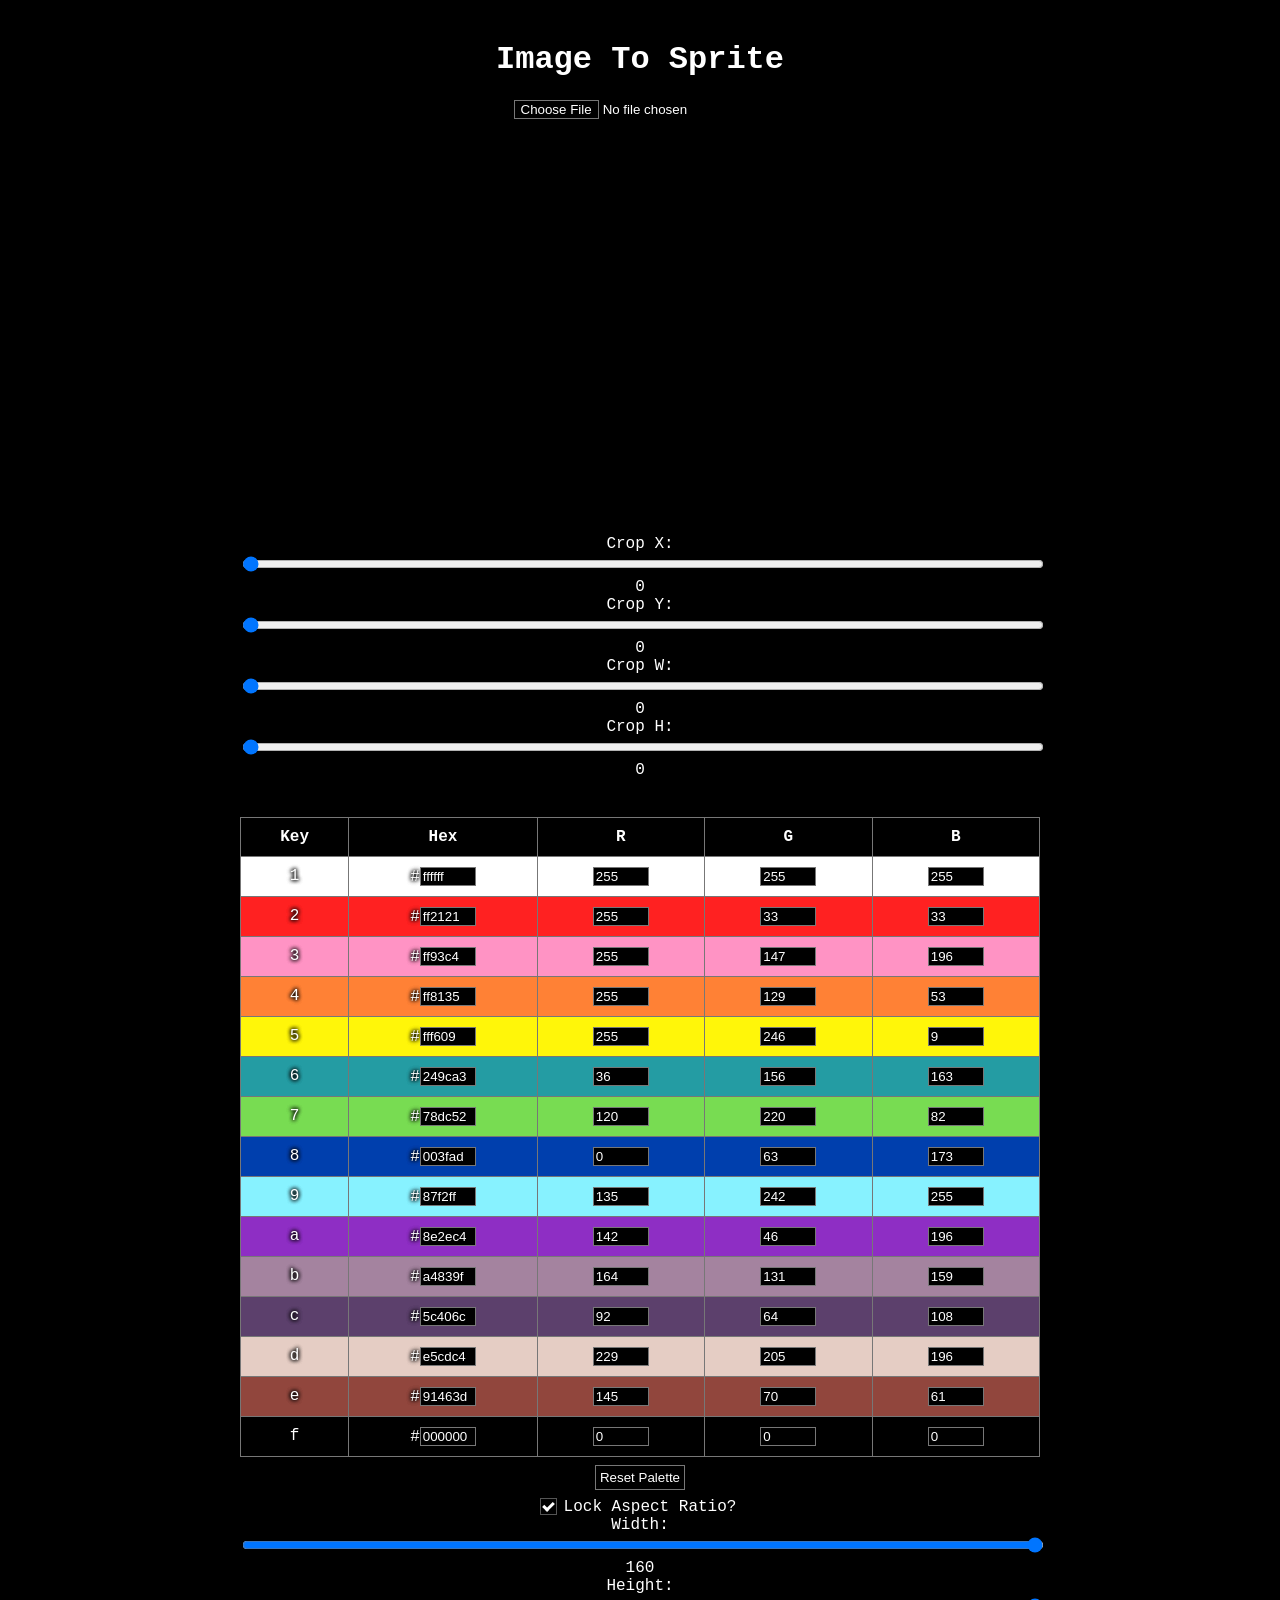
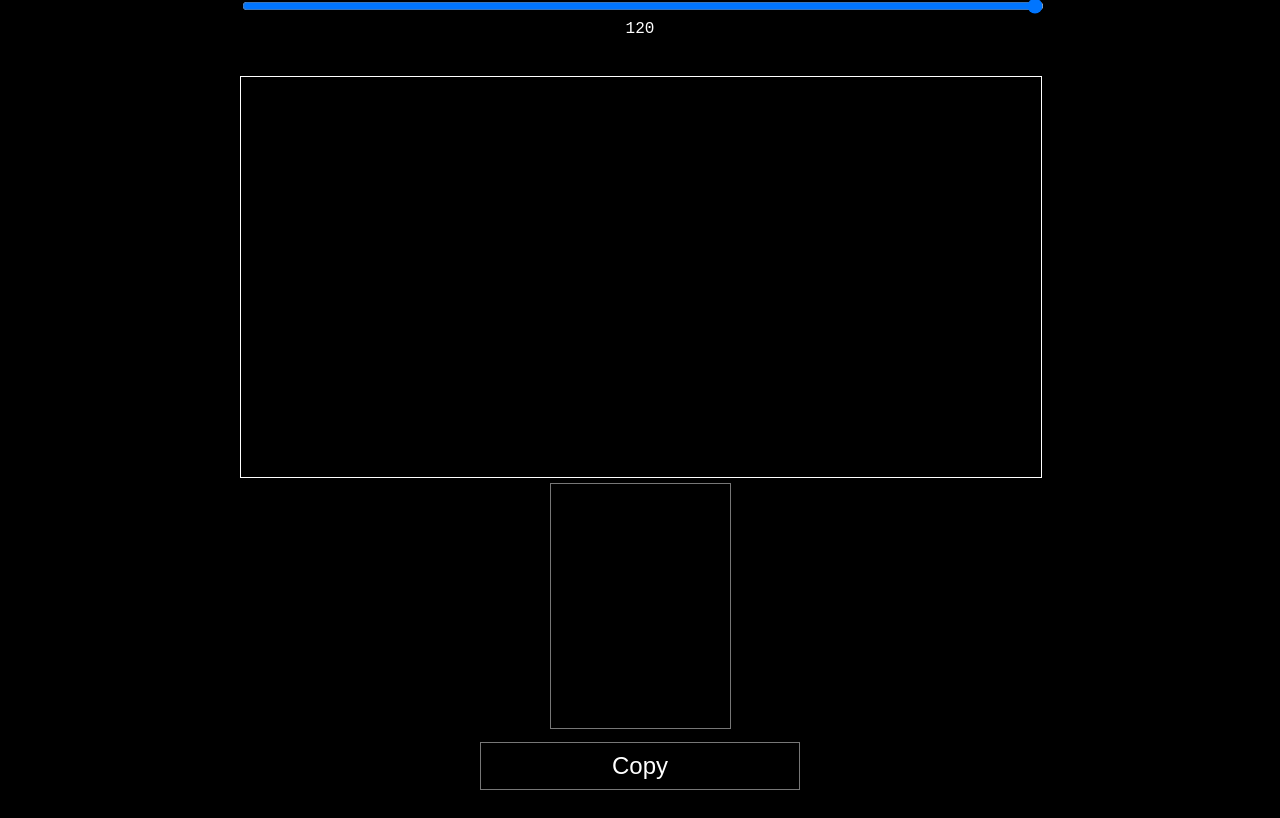
<file: imgToSprite.html>
<!DOCTYPE html>
<html lang="en">
<head>
  <meta charset="UTF-8">
  <meta name="viewport" content="width=device-width, initial-scale=1.0">
  <title>Image To Sprite</title>
  <link rel="stylesheet" href="css/imgToSprite.css">
</head>
<body>
<h1>Image To Sprite</h1>
<input type="file" id="image-upload" accept="image/*"/>
<br>
<div id="uploaded-container">
  <img id="uploaded-image">
</div>
<div>
  <label for="cropx">Crop X: </label>
  <input type="range" id="cropx" min="0" max="0" value="0">
  <span id="cropx-value">0</span>
</div>
<div>
  <label for="cropy">Crop Y: </label>
  <input type="range" id="cropy" min="0" max="0" value="0">
  <span id="cropy-value">0</span>
</div>
<div>
  <label for="cropw">Crop W: </label>
  <input type="range" id="cropw" min="0" max="0" value="0">
  <span id="cropw-value">0</span>
</div>
<div>
  <label for="croph">Crop H: </label>
  <input type="range" id="croph" min="0" max="0" value="0">
  <span id="croph-value">0</span>
</div>
<br>
<table id="palette">
  <thead>
    <tr>
      <th>Key</th>
      <th>Hex</th>
      <th>R</th>
      <th>G</th>
      <th>B</th>
    </tr>
  </thead>
  <tbody>
  </tbody>
</table>
<button id="reset-palette">Reset Palette</button>
<div>
  <label for="lock-aspect-ratio" class="checkbox-container">
    Lock Aspect Ratio?
    <input type="checkbox" id="lock-aspect-ratio" checked>
    <span class="checkmark"></span>
  </label>
</div>
<div>
  <label for="width">Width: </label>
  <input type="range" id="width" min="8" max="160" value="160">
  <span id="width-value">160</span>
</div>
<div>
  <label for="height">Height: </label>
  <input type="range" id="height" min="8" max="120" value="120">
  <span id="height-value">120</span>
</div>
<br>
<canvas id="offscreen-canvas" style="display:none;"></canvas>
<canvas id="quantized-canvas"></canvas>
<textarea id="output-text" readonly rows="16" columns="16"></textarea>
<br>
<button id="copy-output">Copy</button>
<script src="js/imgToSprite.js"></script>
</body>
</html>
</file>
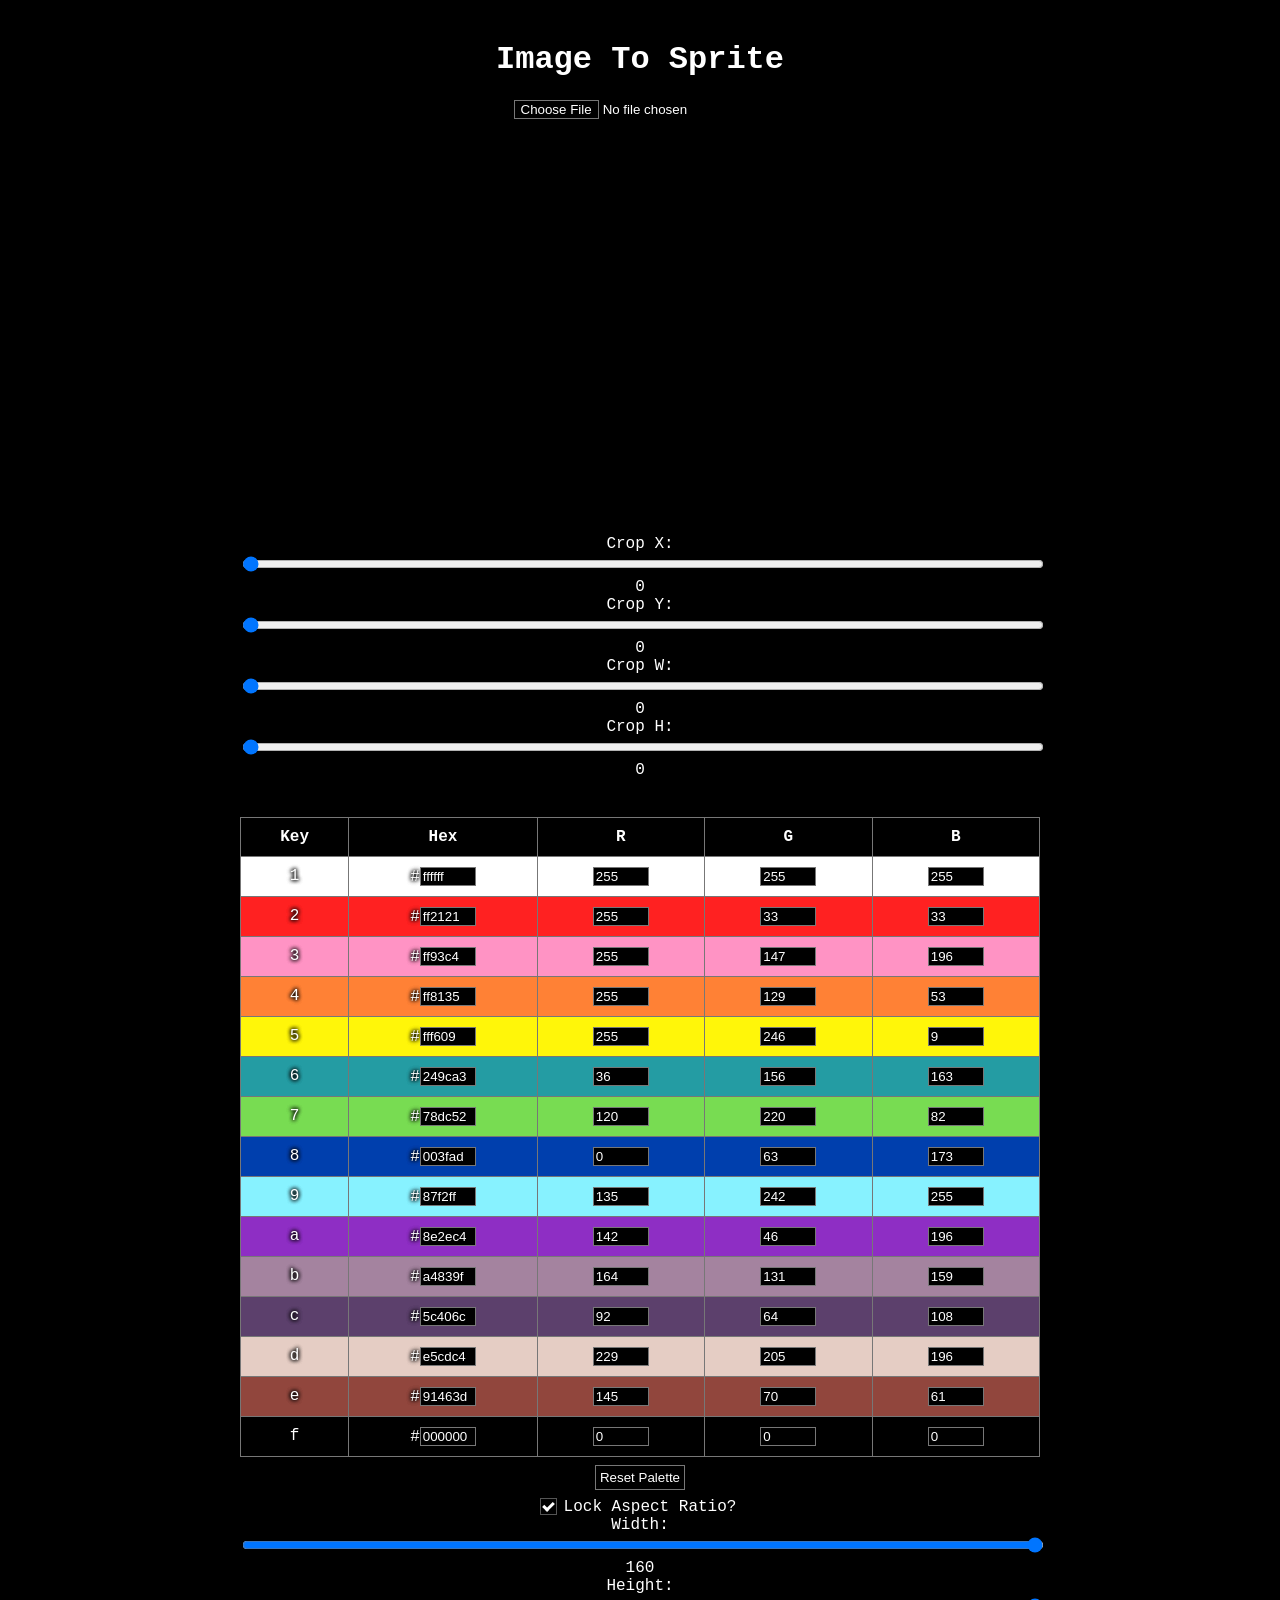
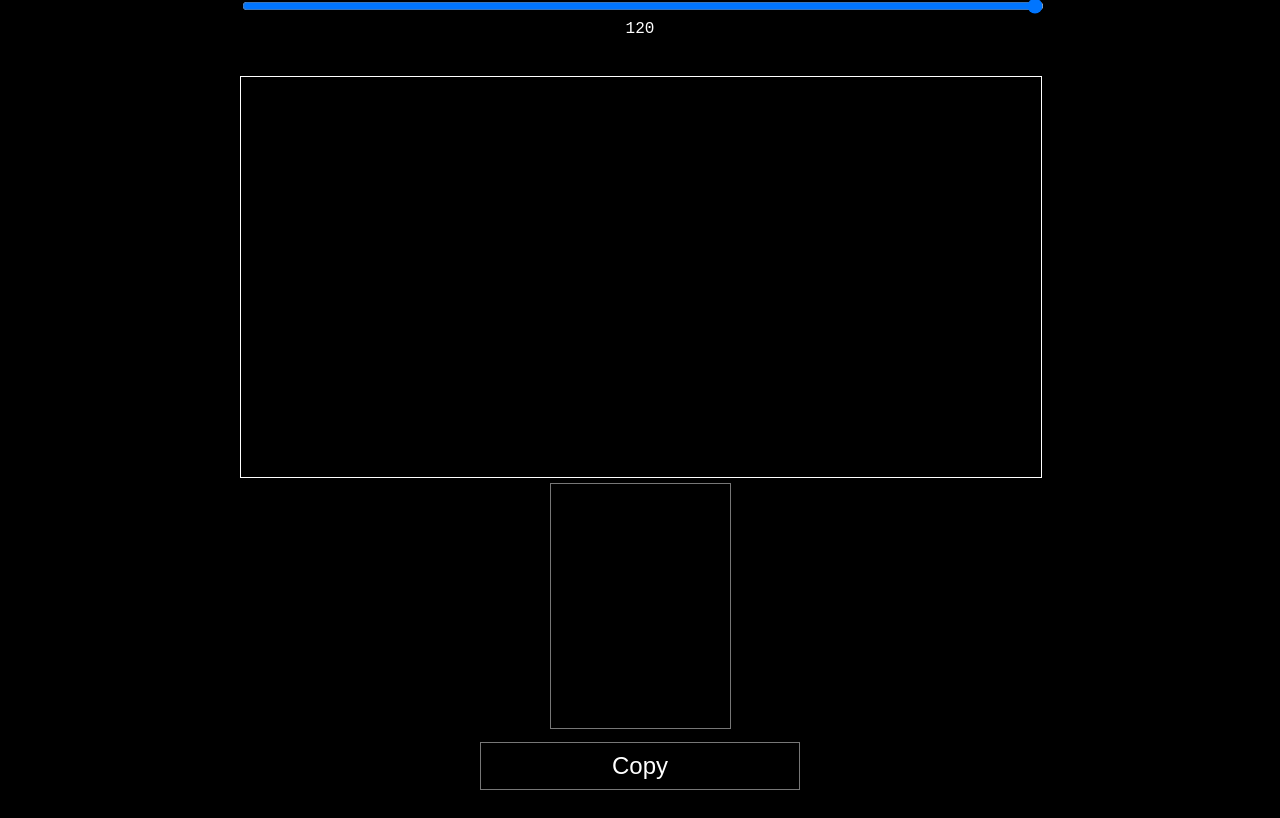
<file: imgtosprite.html>
<!DOCTYPE html>
<html lang="en">
<head>
  <meta charset="UTF-8">
  <meta name="viewport" content="width=device-width, initial-scale=1.0">
  <title>Image To Sprite</title>
  <link rel="stylesheet" href="css/imgtosprite.css">
</head>
<body>
<h1>Image To Sprite</h1>
<input type="file" id="image-upload" accept="image/*"/>
<br>
<div id="uploaded-container">
  <img id="uploaded-image">
</div>
<div>
  <label for="cropx">Crop X: </label>
  <input type="range" id="cropx" min="0" max="0" value="0">
  <span id="cropx-value">0</span>
</div>
<div>
  <label for="cropy">Crop Y: </label>
  <input type="range" id="cropy" min="0" max="0" value="0">
  <span id="cropy-value">0</span>
</div>
<div>
  <label for="cropw">Crop W: </label>
  <input type="range" id="cropw" min="0" max="0" value="0">
  <span id="cropw-value">0</span>
</div>
<div>
  <label for="croph">Crop H: </label>
  <input type="range" id="croph" min="0" max="0" value="0">
  <span id="croph-value">0</span>
</div>
<br>
<table id="palette">
  <thead>
    <tr>
      <th>Key</th>
      <th>Hex</th>
      <th>R</th>
      <th>G</th>
      <th>B</th>
    </tr>
  </thead>
  <tbody>
  </tbody>
</table>
<button id="reset-palette">Reset Palette</button>
<div>
  <label for="lock-aspect-ratio" class="checkbox-container">
    Lock Aspect Ratio?
    <input type="checkbox" id="lock-aspect-ratio" checked>
    <span class="checkmark"></span>
  </label>
</div>
<div>
  <label for="width">Width: </label>
  <input type="range" id="width" min="8" max="160" value="160">
  <span id="width-value">160</span>
</div>
<div>
  <label for="height">Height: </label>
  <input type="range" id="height" min="8" max="120" value="120">
  <span id="height-value">120</span>
</div>
<br>
<canvas id="offscreen-canvas" style="display:none;"></canvas>
<canvas id="quantized-canvas"></canvas>
<textarea id="output-text" readonly rows="16" columns="16"></textarea>
<br>
<button id="copy-output">Copy</button>
<script src="js/imgtosprite.js"></script>
</body>
</html>
</file>
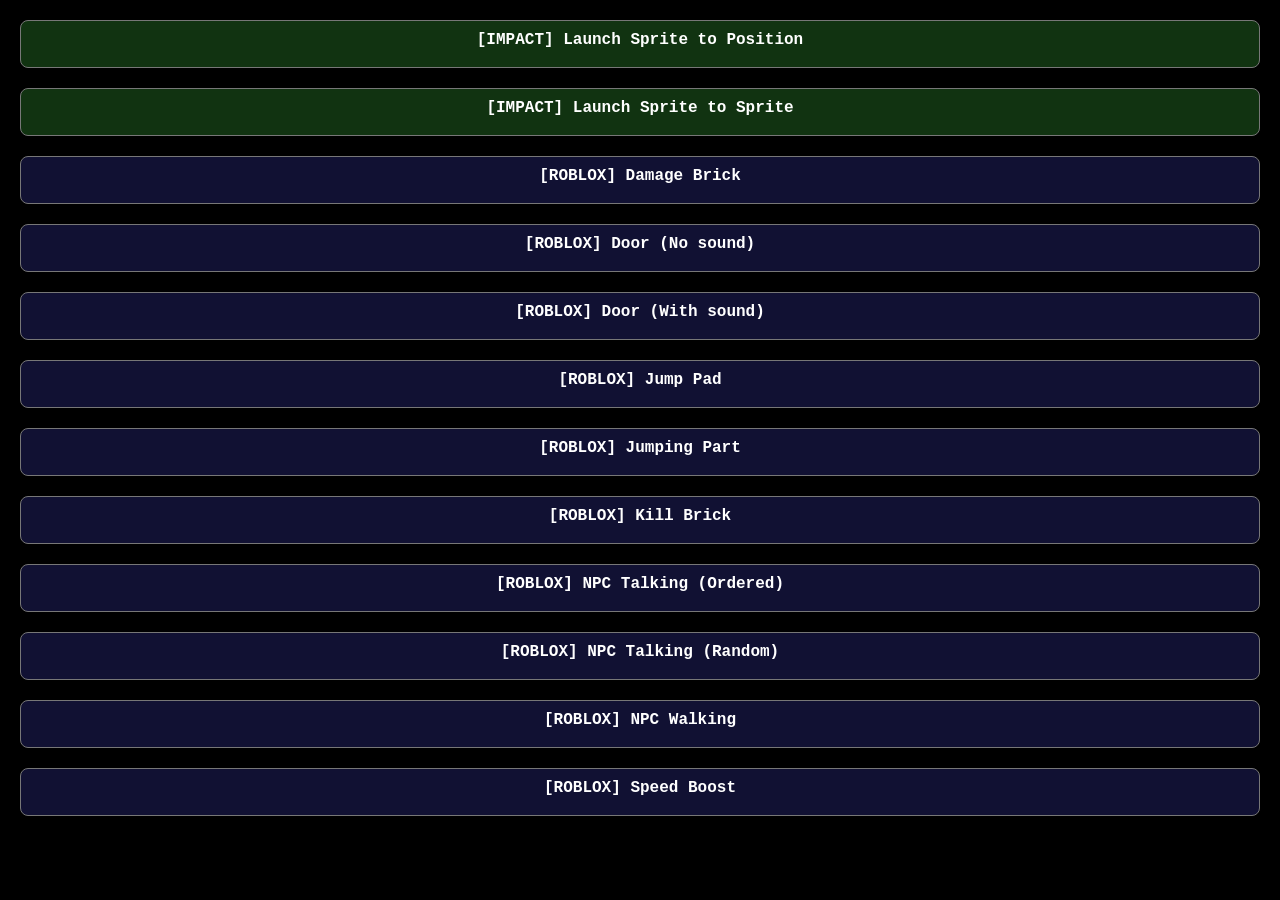
<file: scriptRepository.html>
<!DOCTYPE html>
<html lang="en">
<head>
  <meta charset="UTF-8">
  <meta name="viewport" content="width=device-width, initial-scale=1.0">
  <title>Script Repository</title>
  <link rel="stylesheet" href="css/scriptRepository.css">
</head>
<body>
  <main id="repo">
  </main>
  <script src="js/scriptRepository.js"></script>
</body>
</html>
</file>
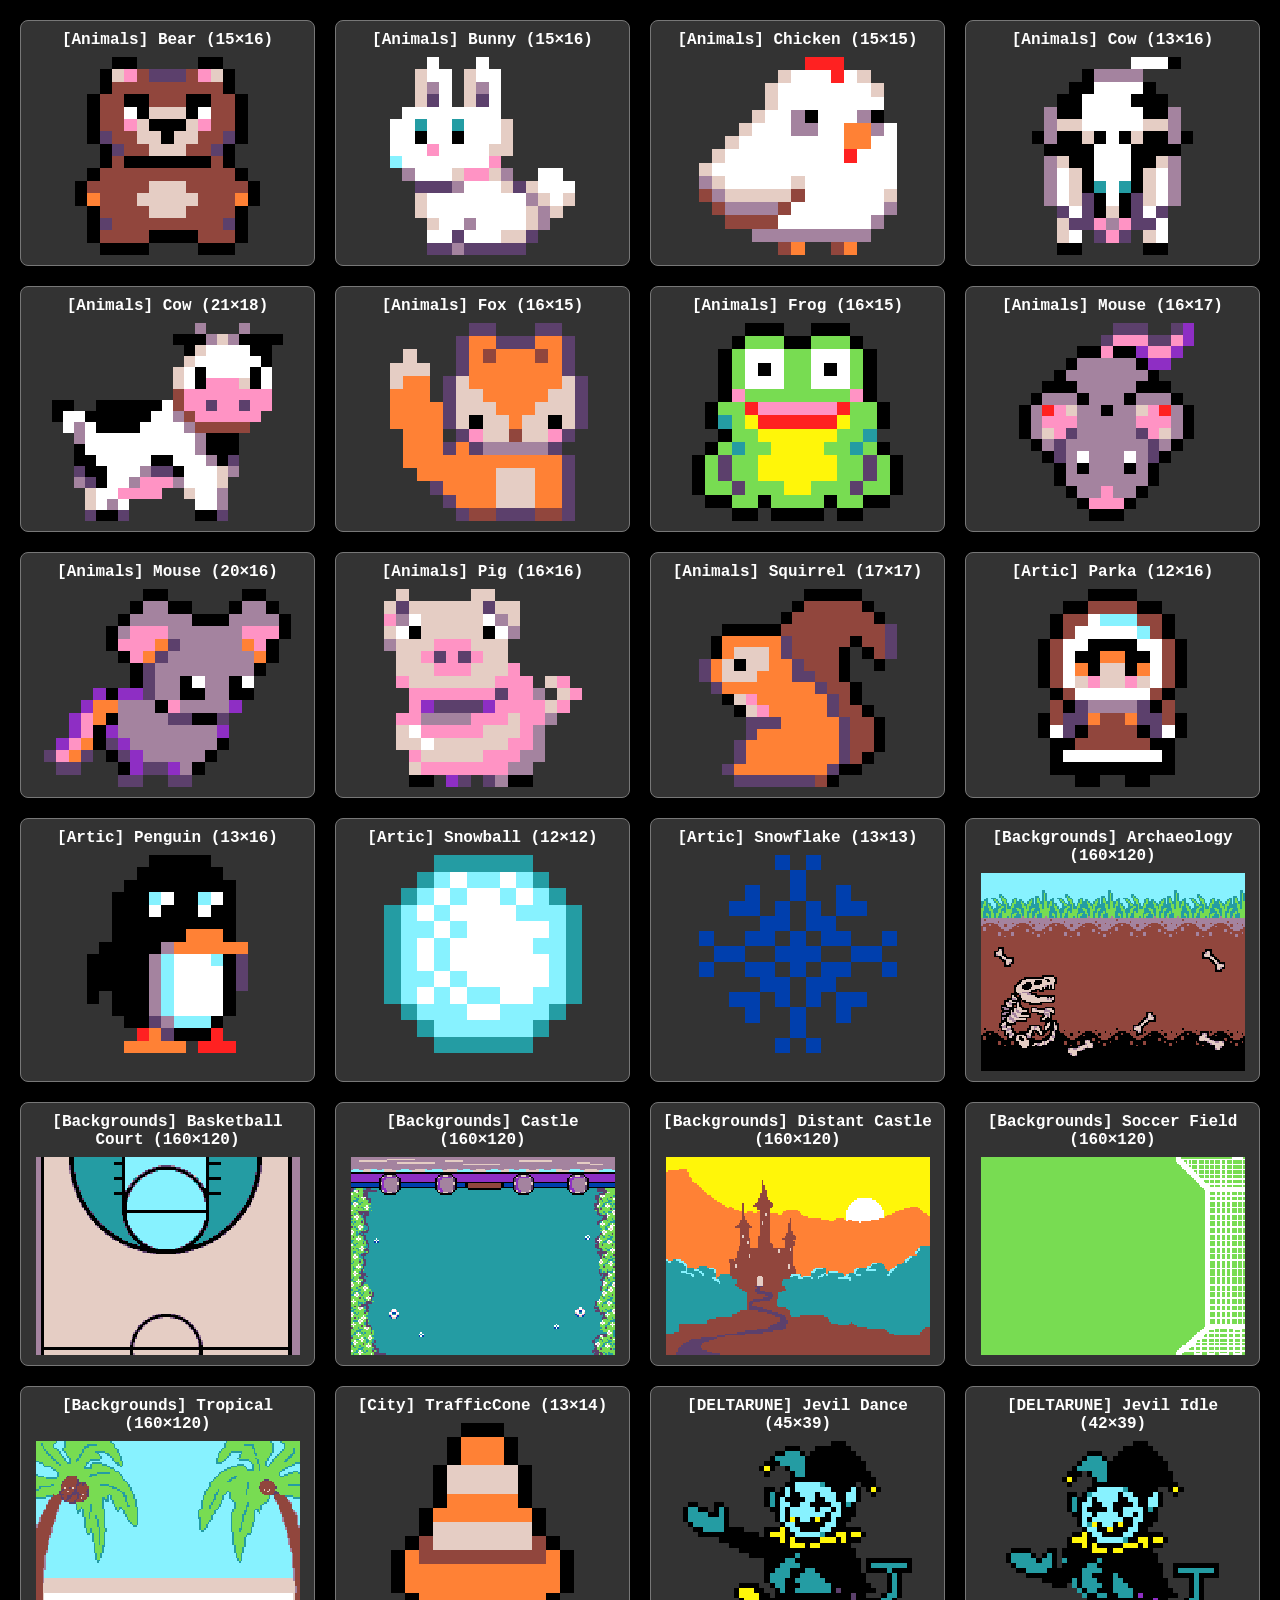
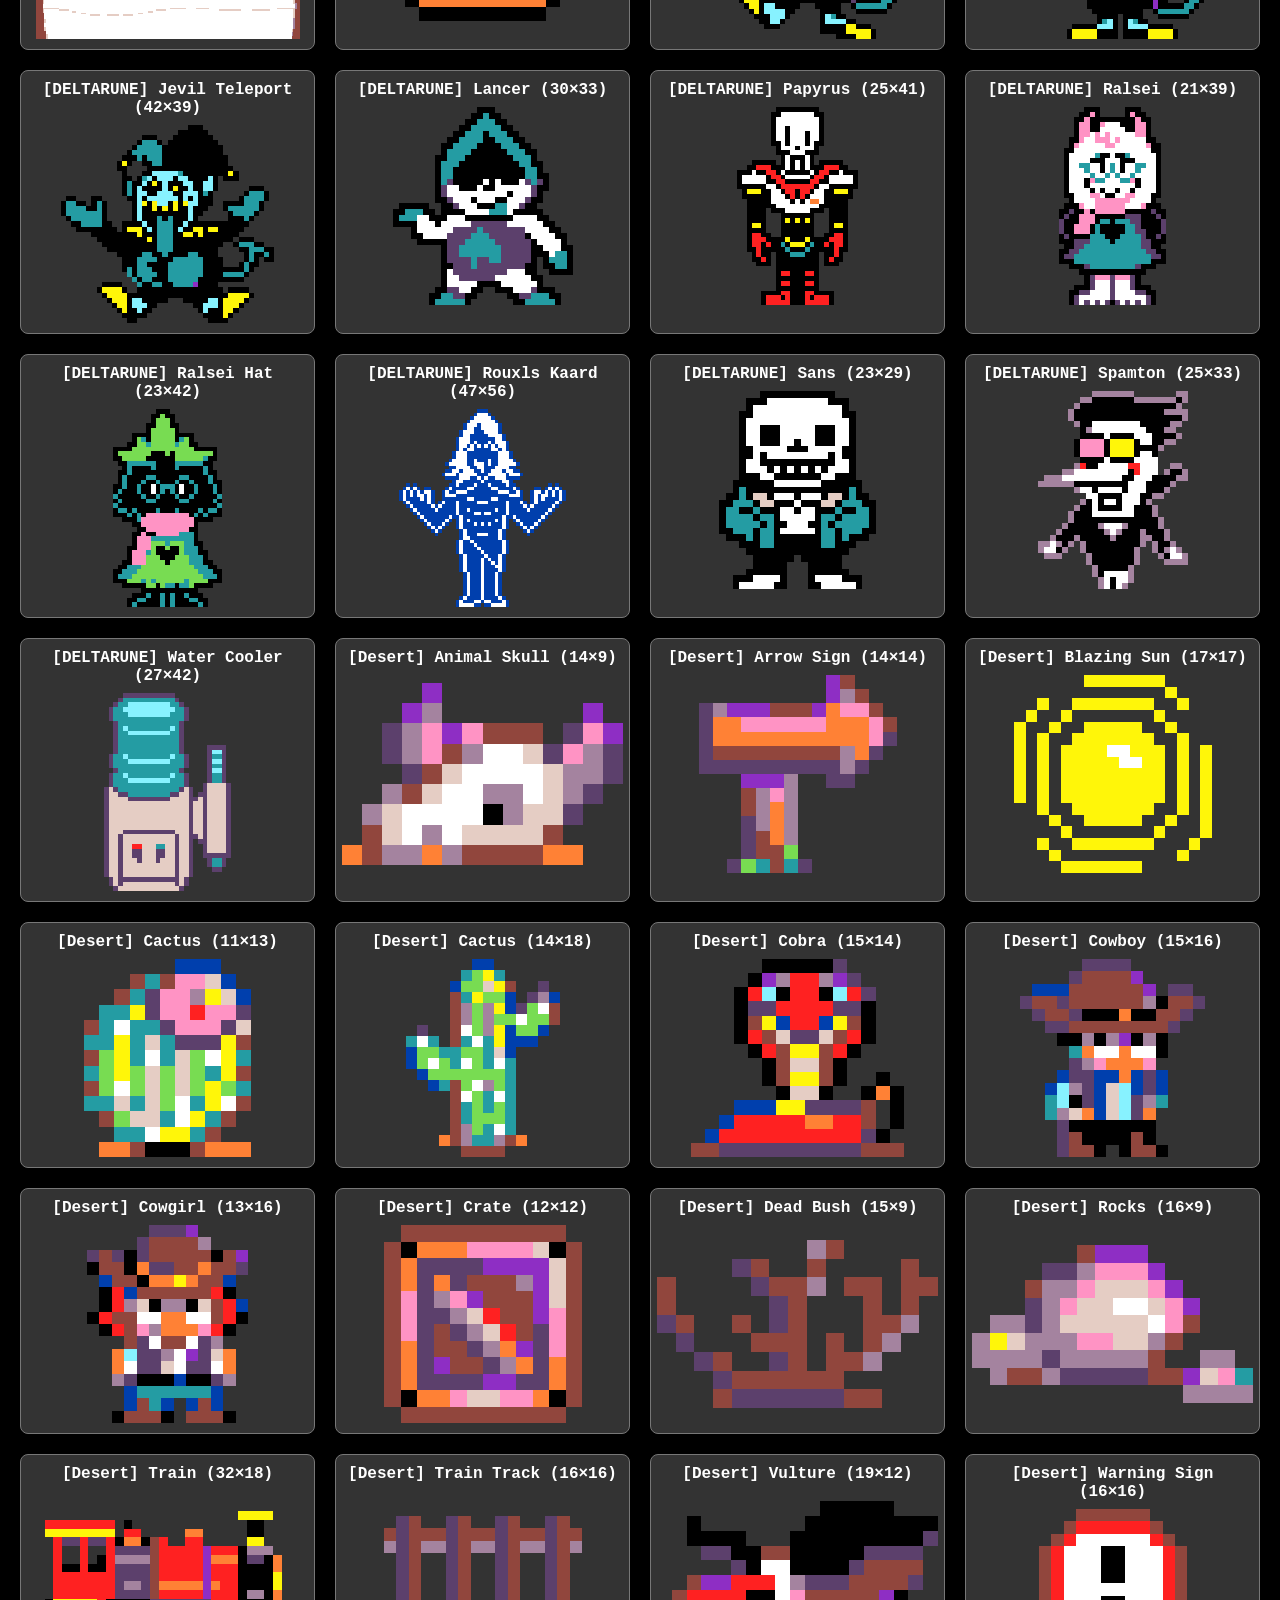
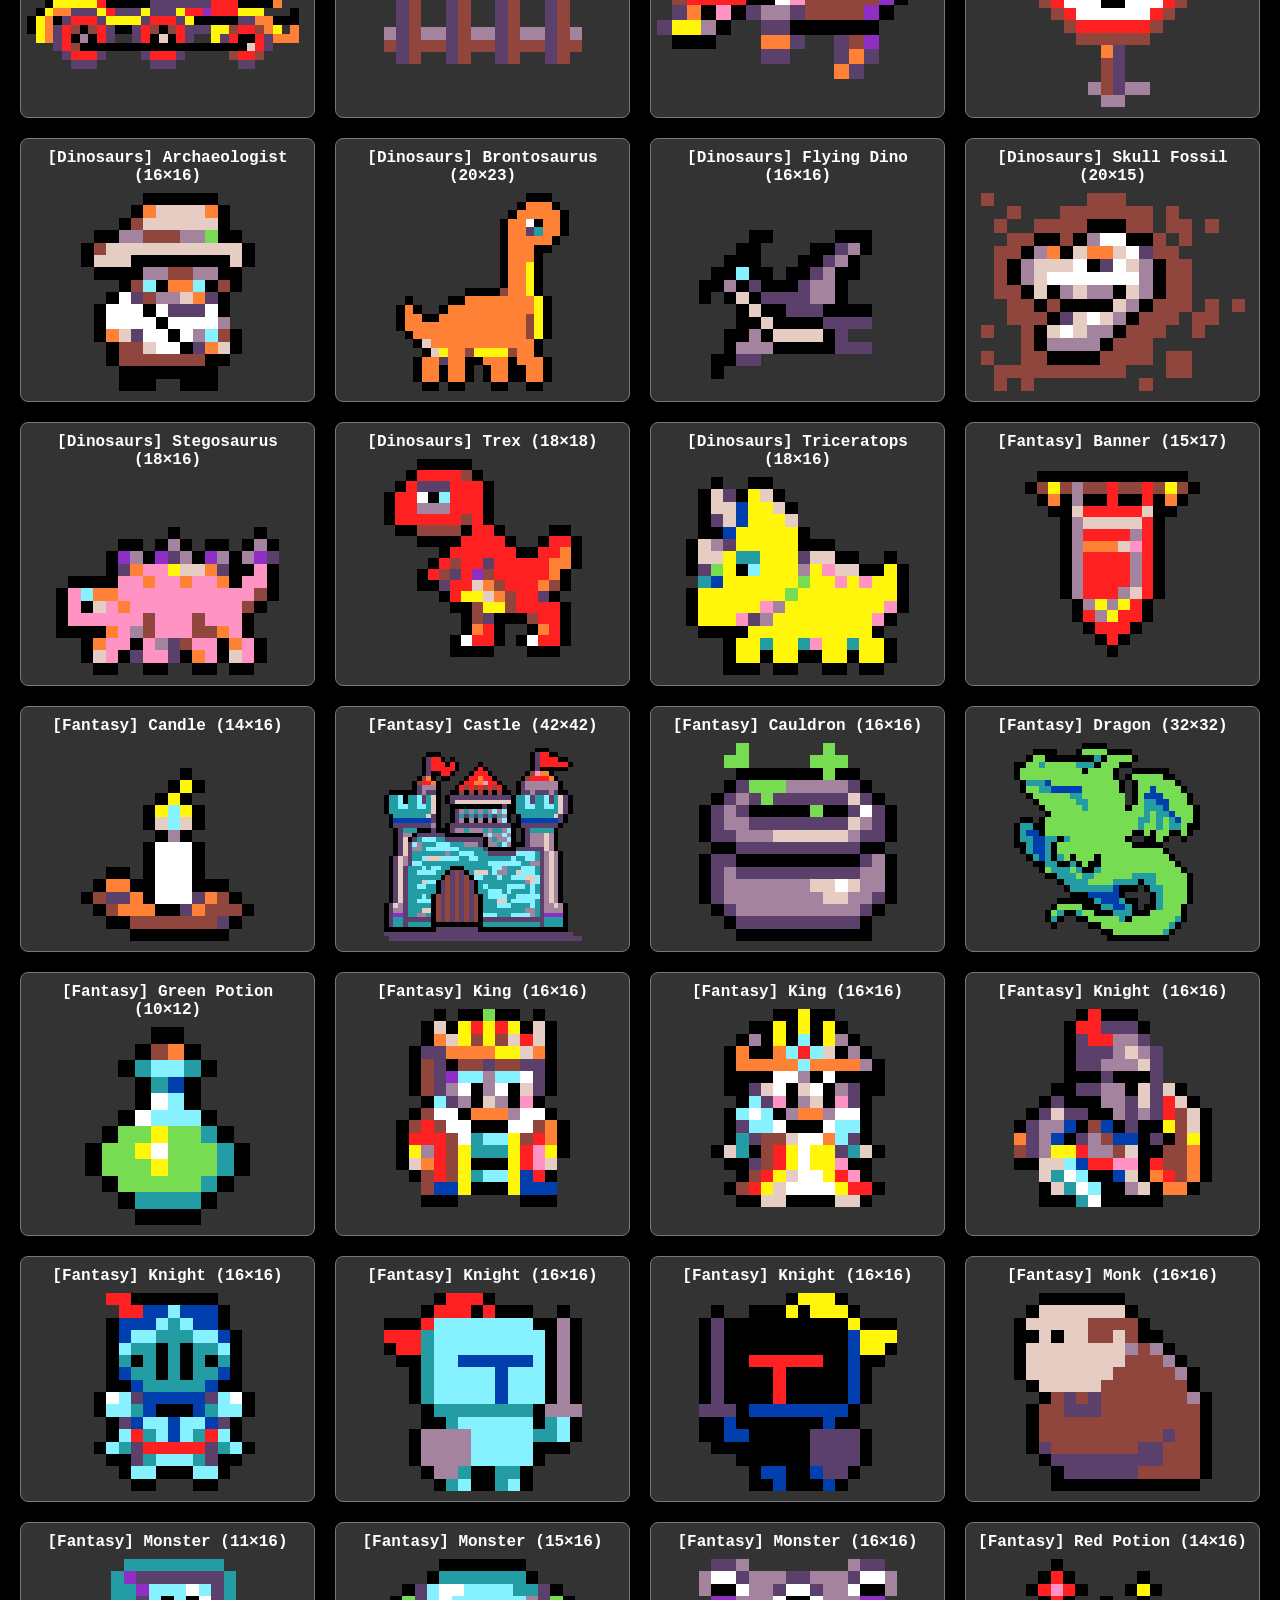
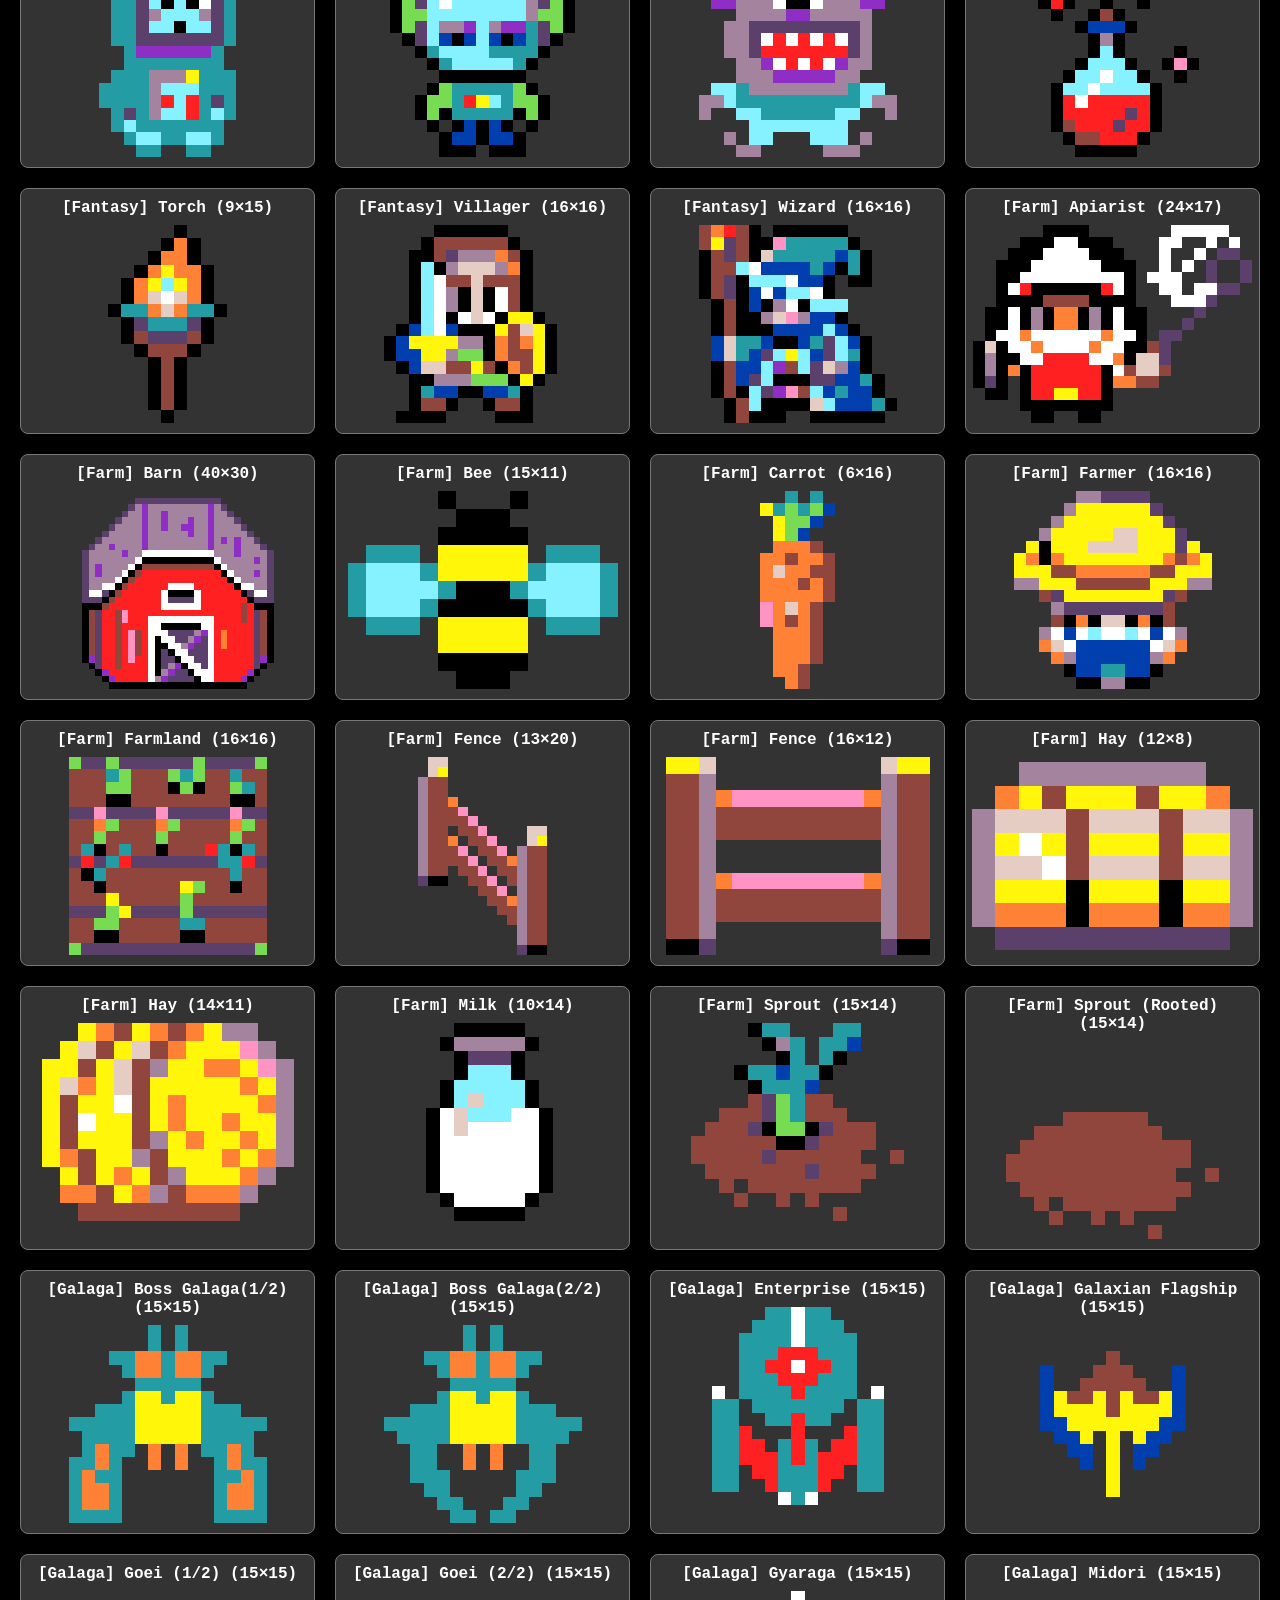
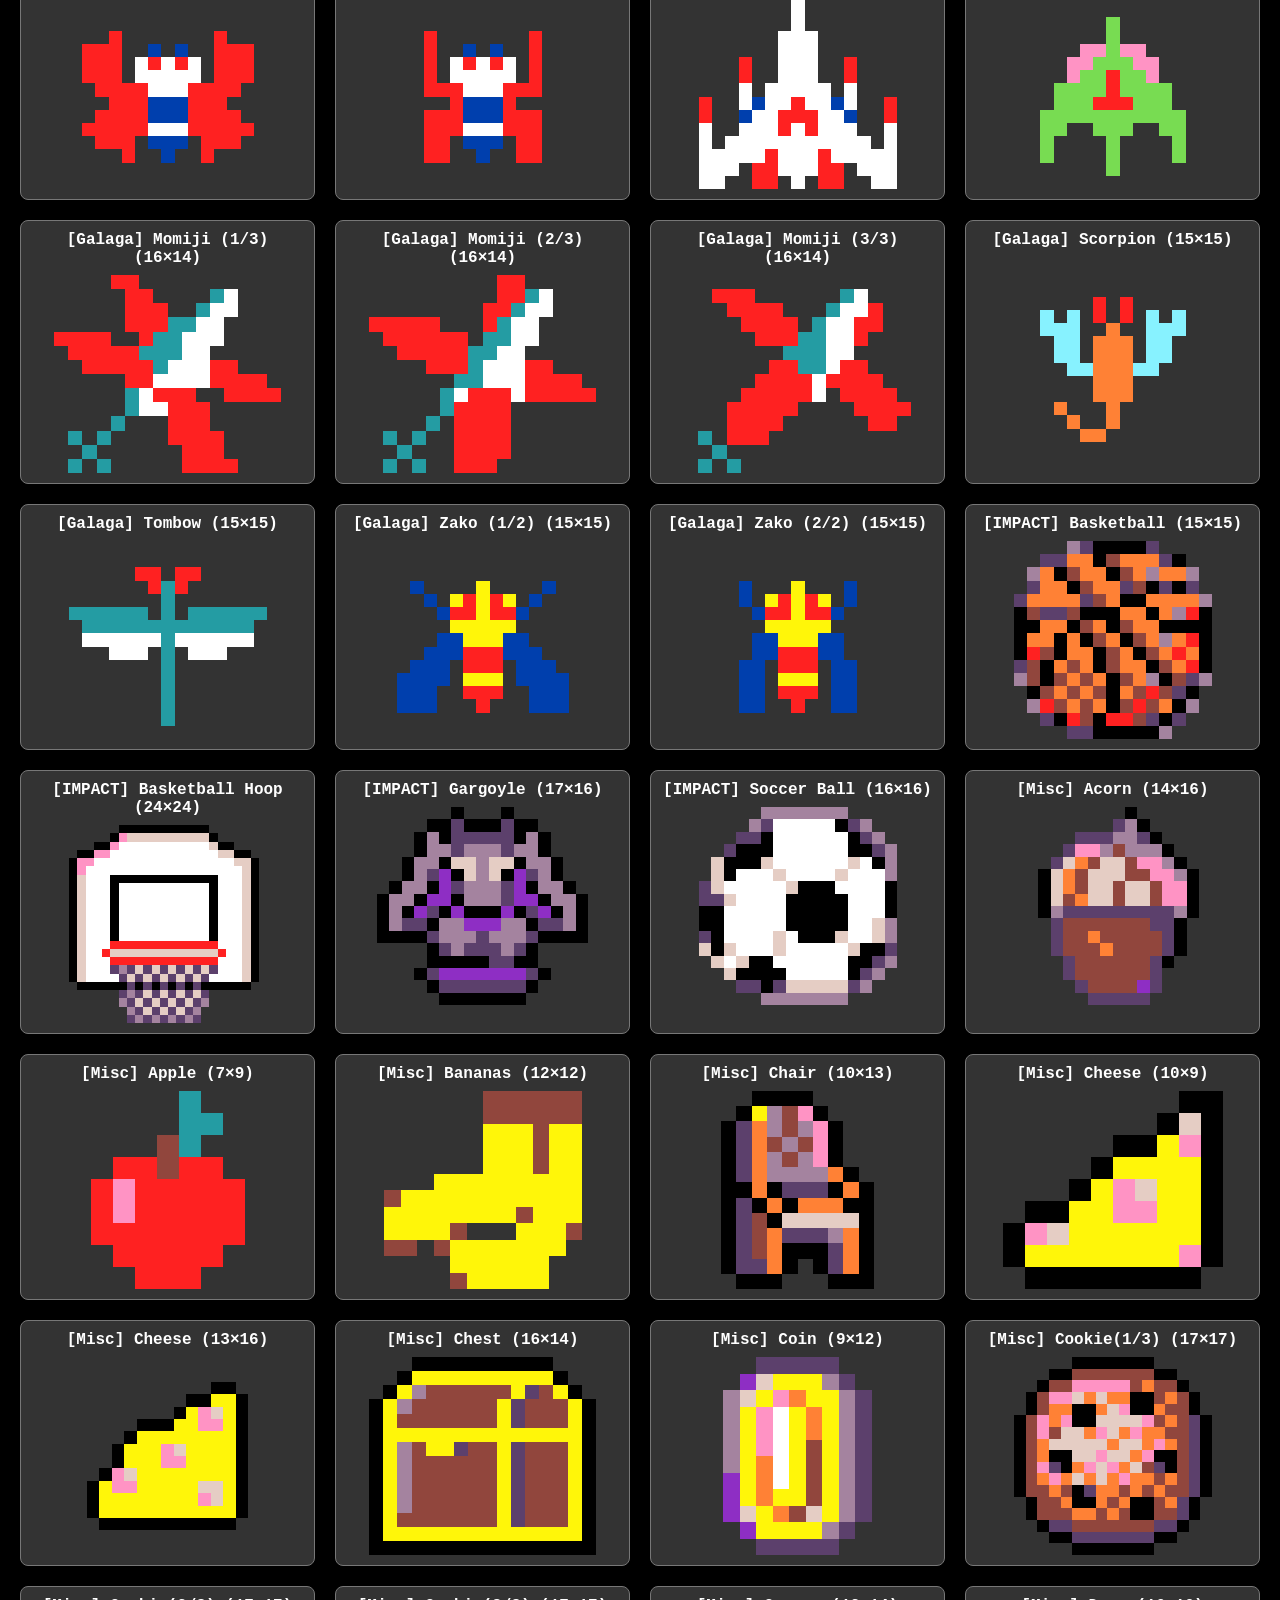
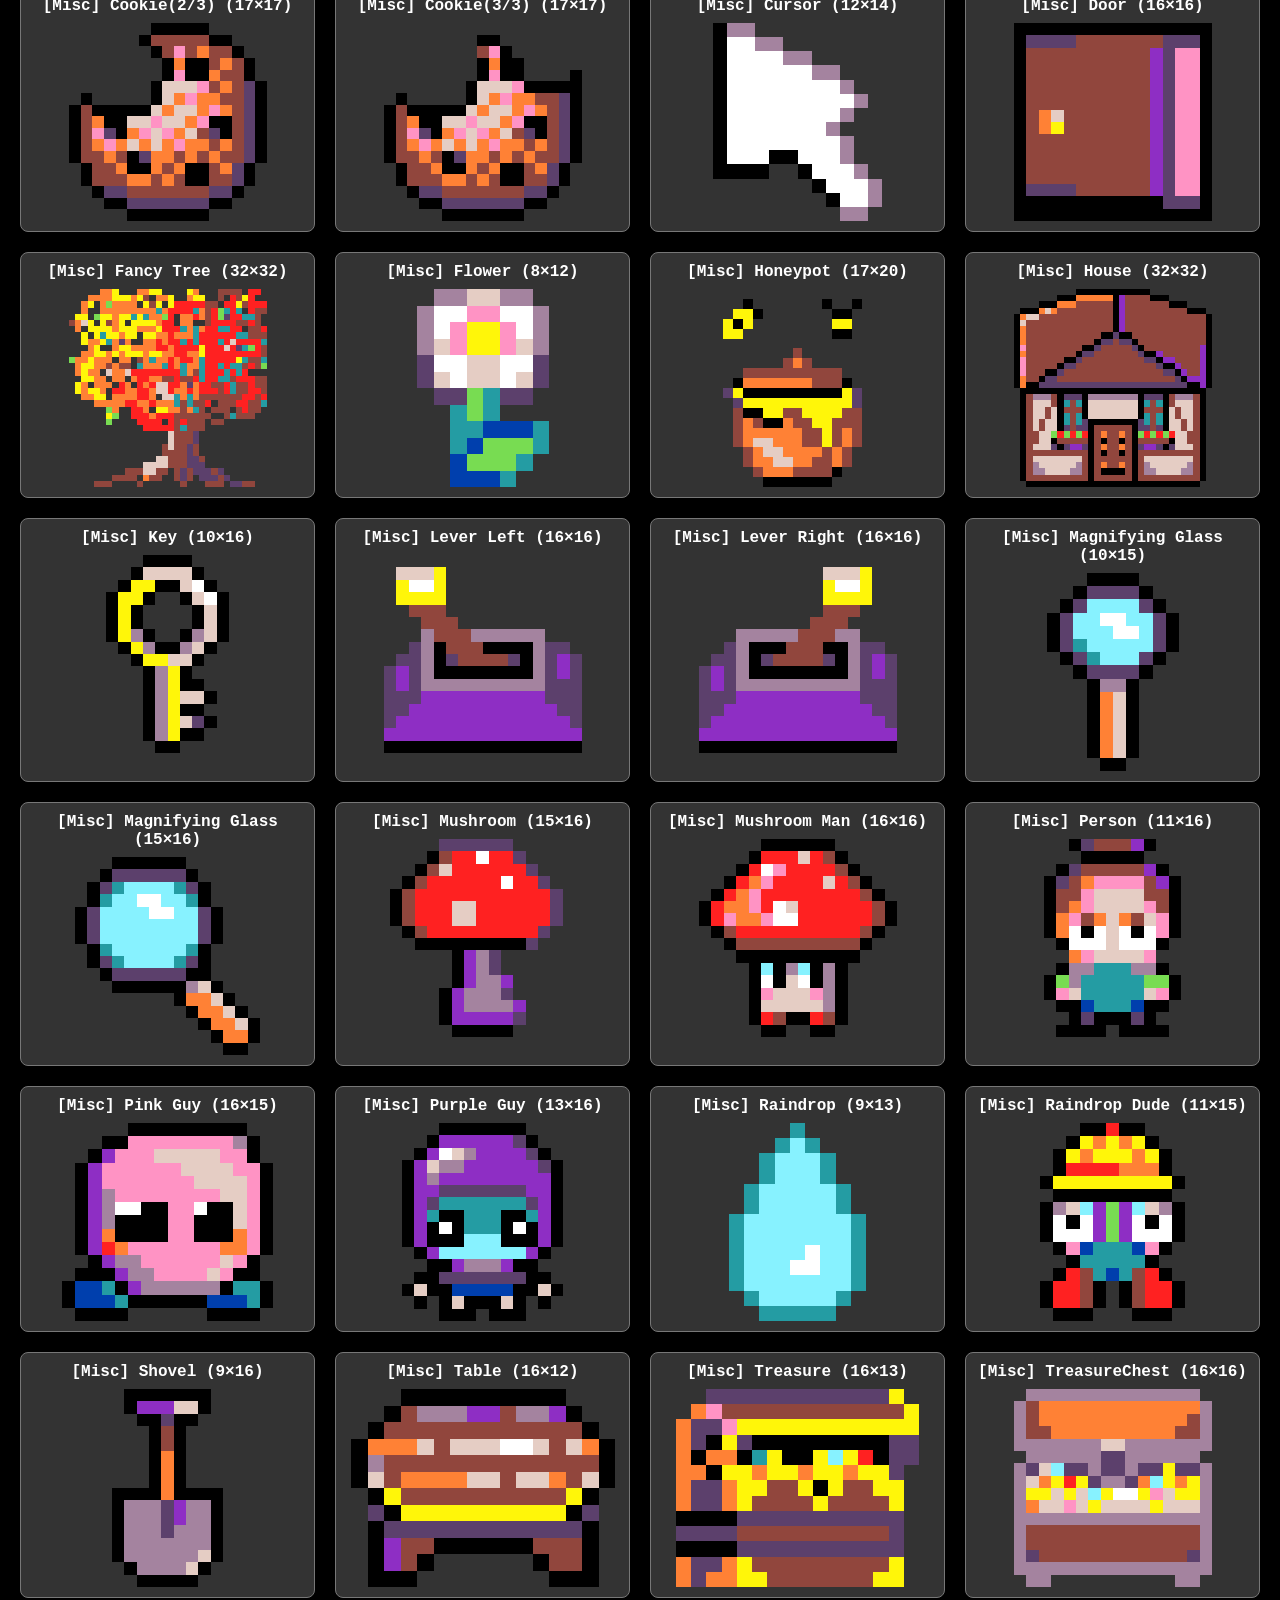
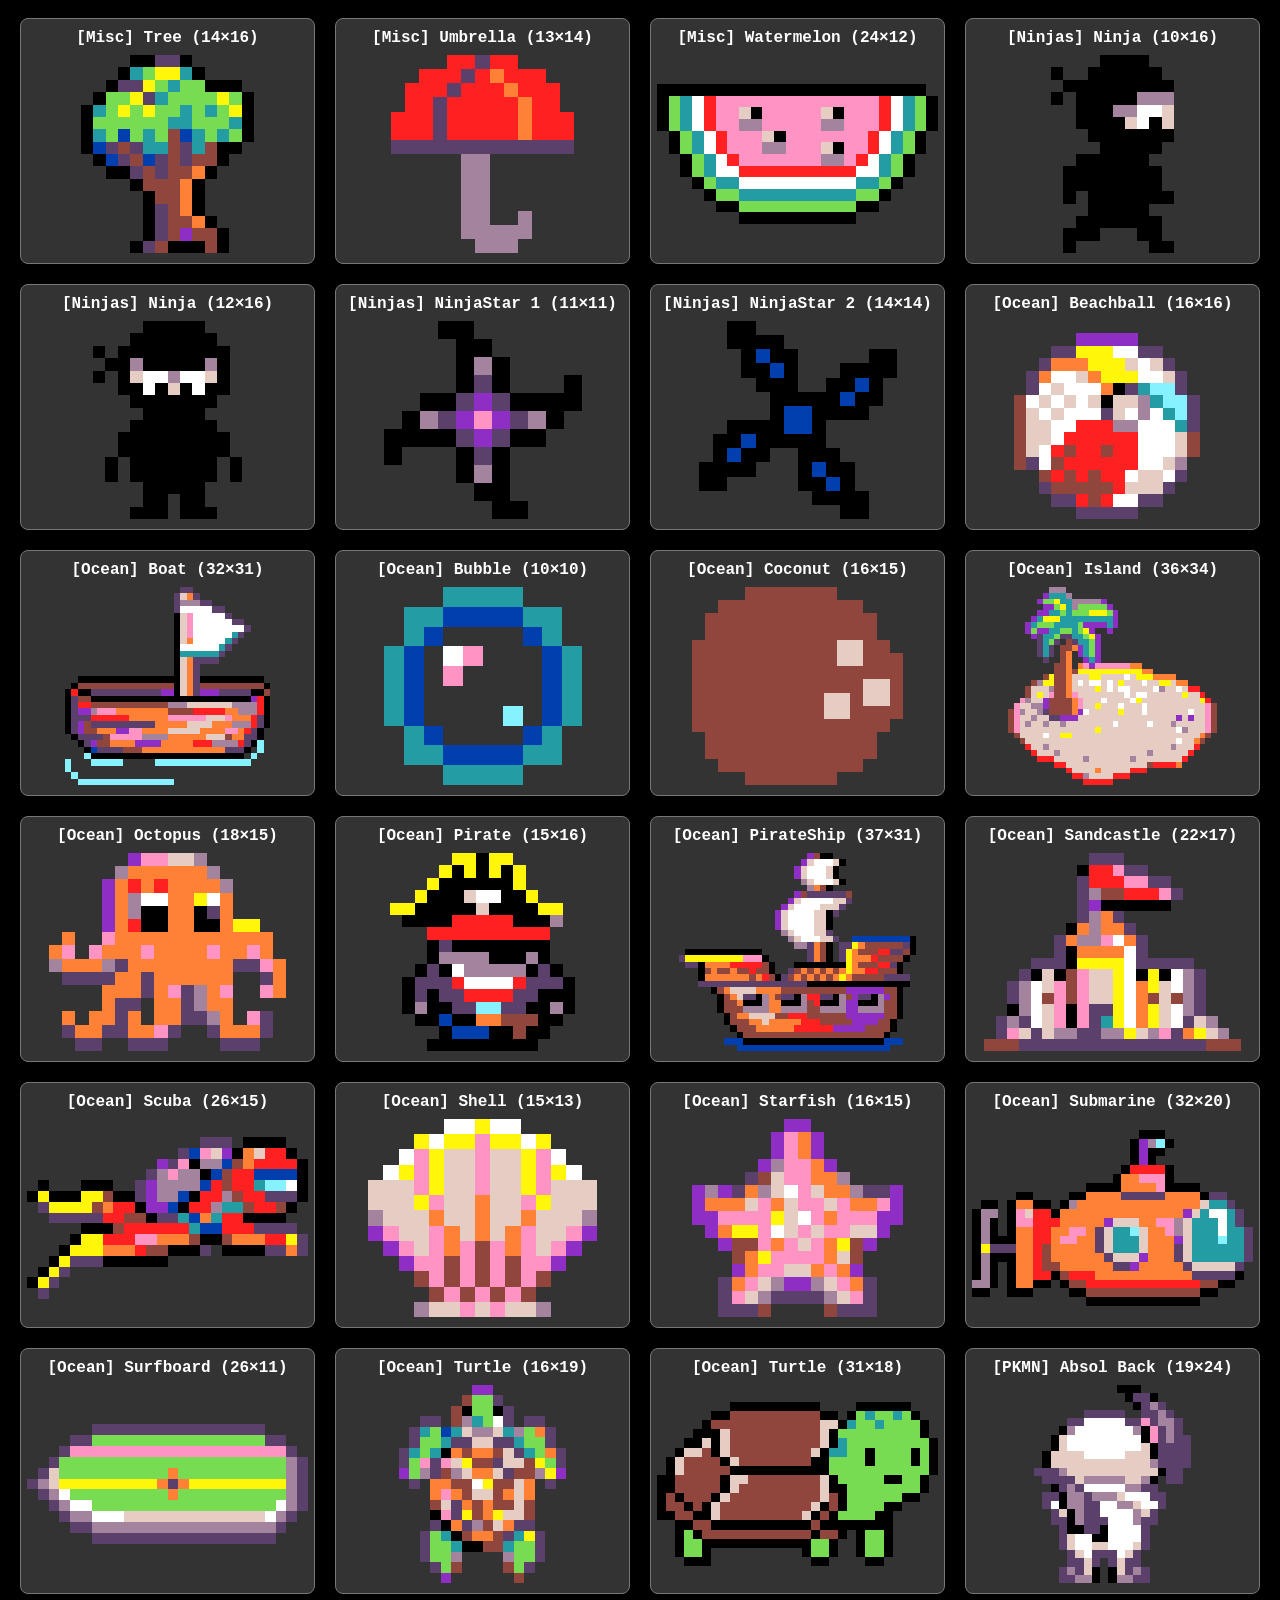
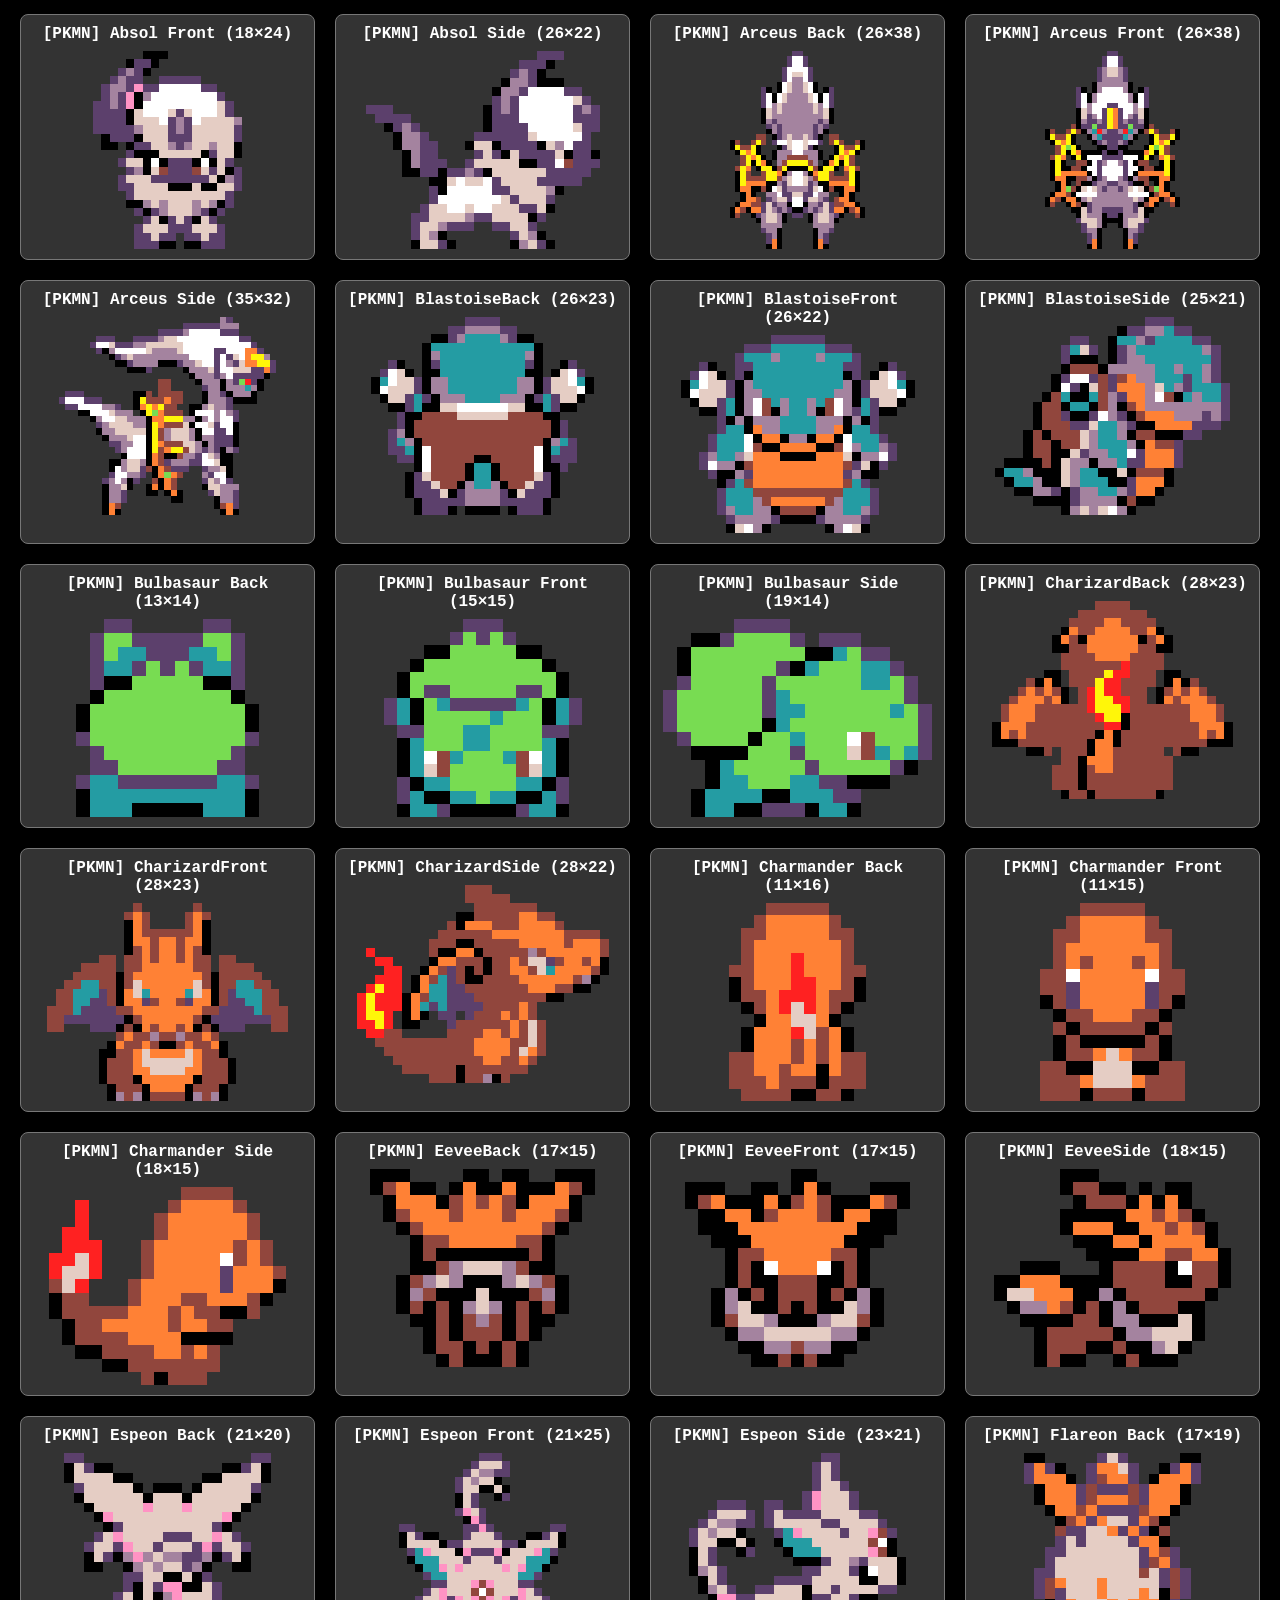
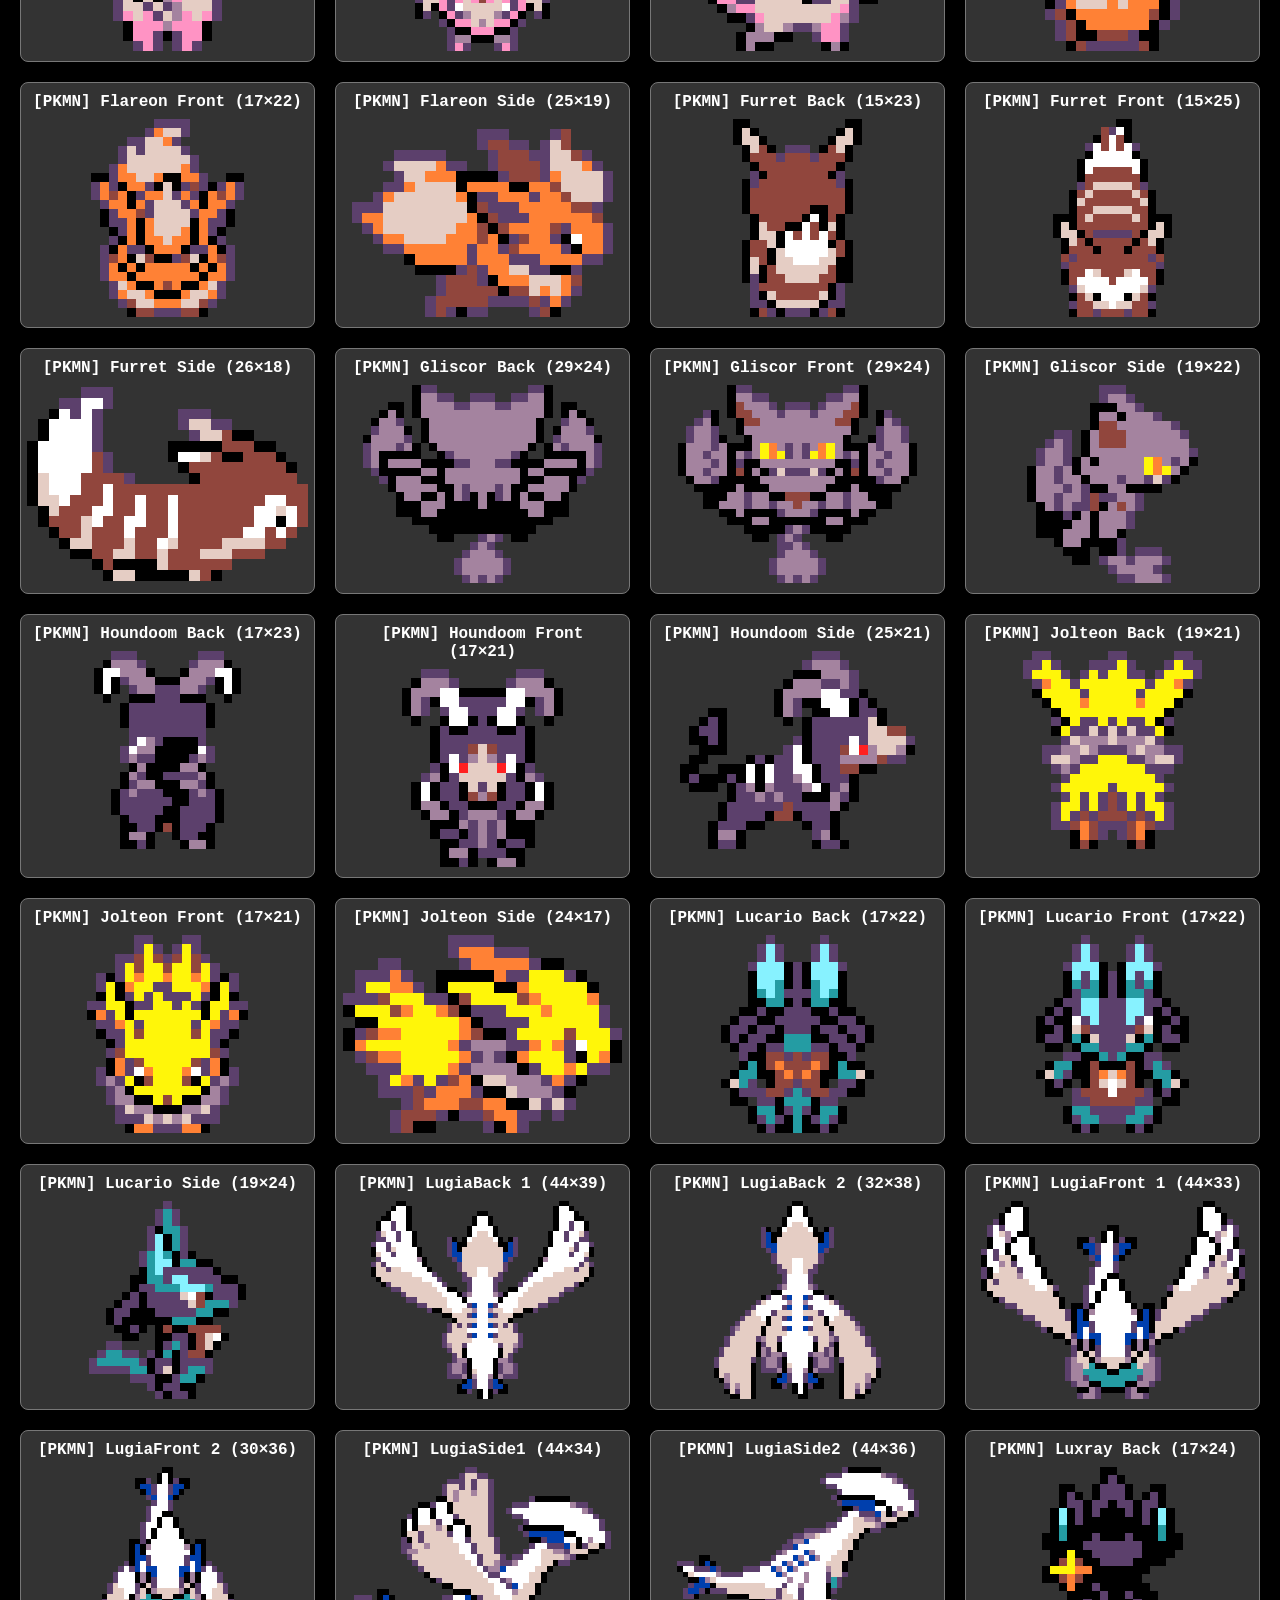
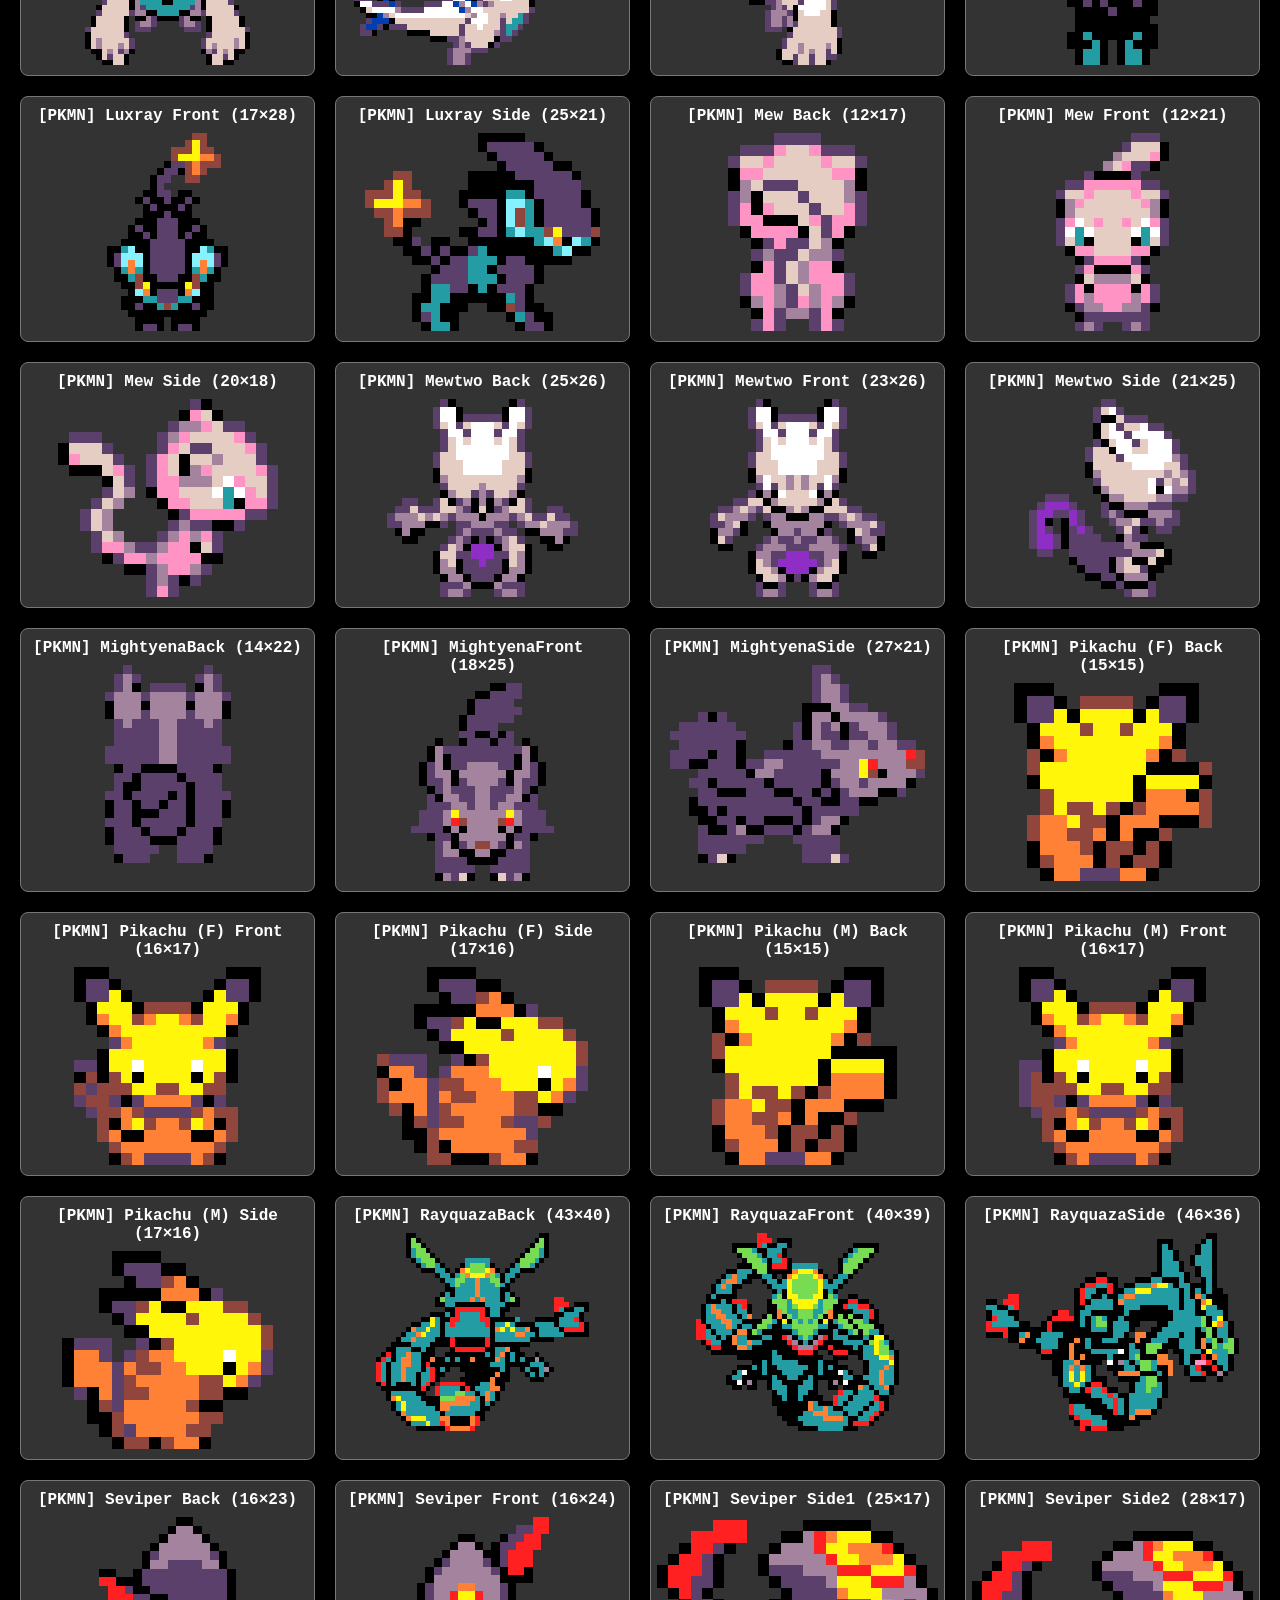
<file: spriteGallery.html>
<!DOCTYPE html>
<html lang="en">
<head>
  <meta charset="UTF-8">
  <meta name="viewport" content="width=device-width, initial-scale=1.0">
  <title>Sprite Gallery</title>
  <link rel="stylesheet" href="css/spriteGallery.css">
</head>
<body>
  <main id="gallery">
  </main>
  <script src="js/spriteGallery.js"></script>
</body>
</html>
</file>
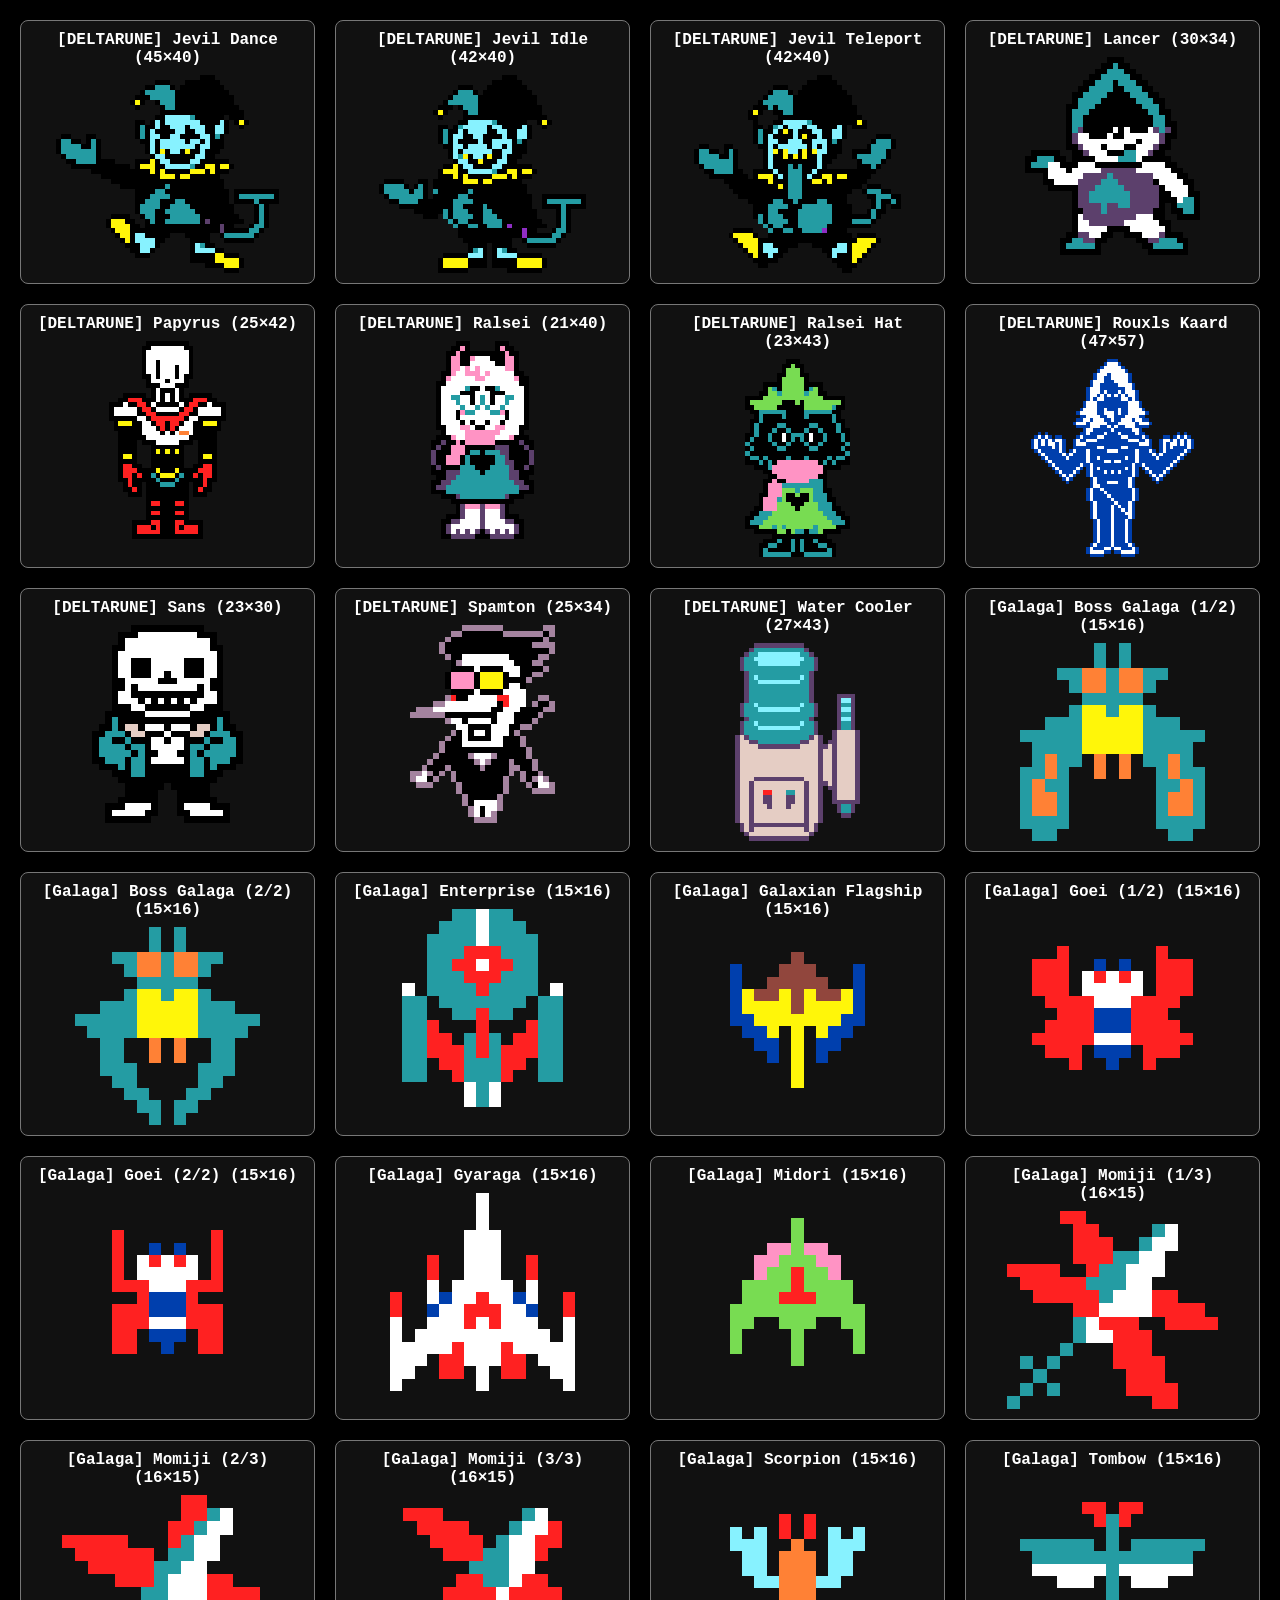
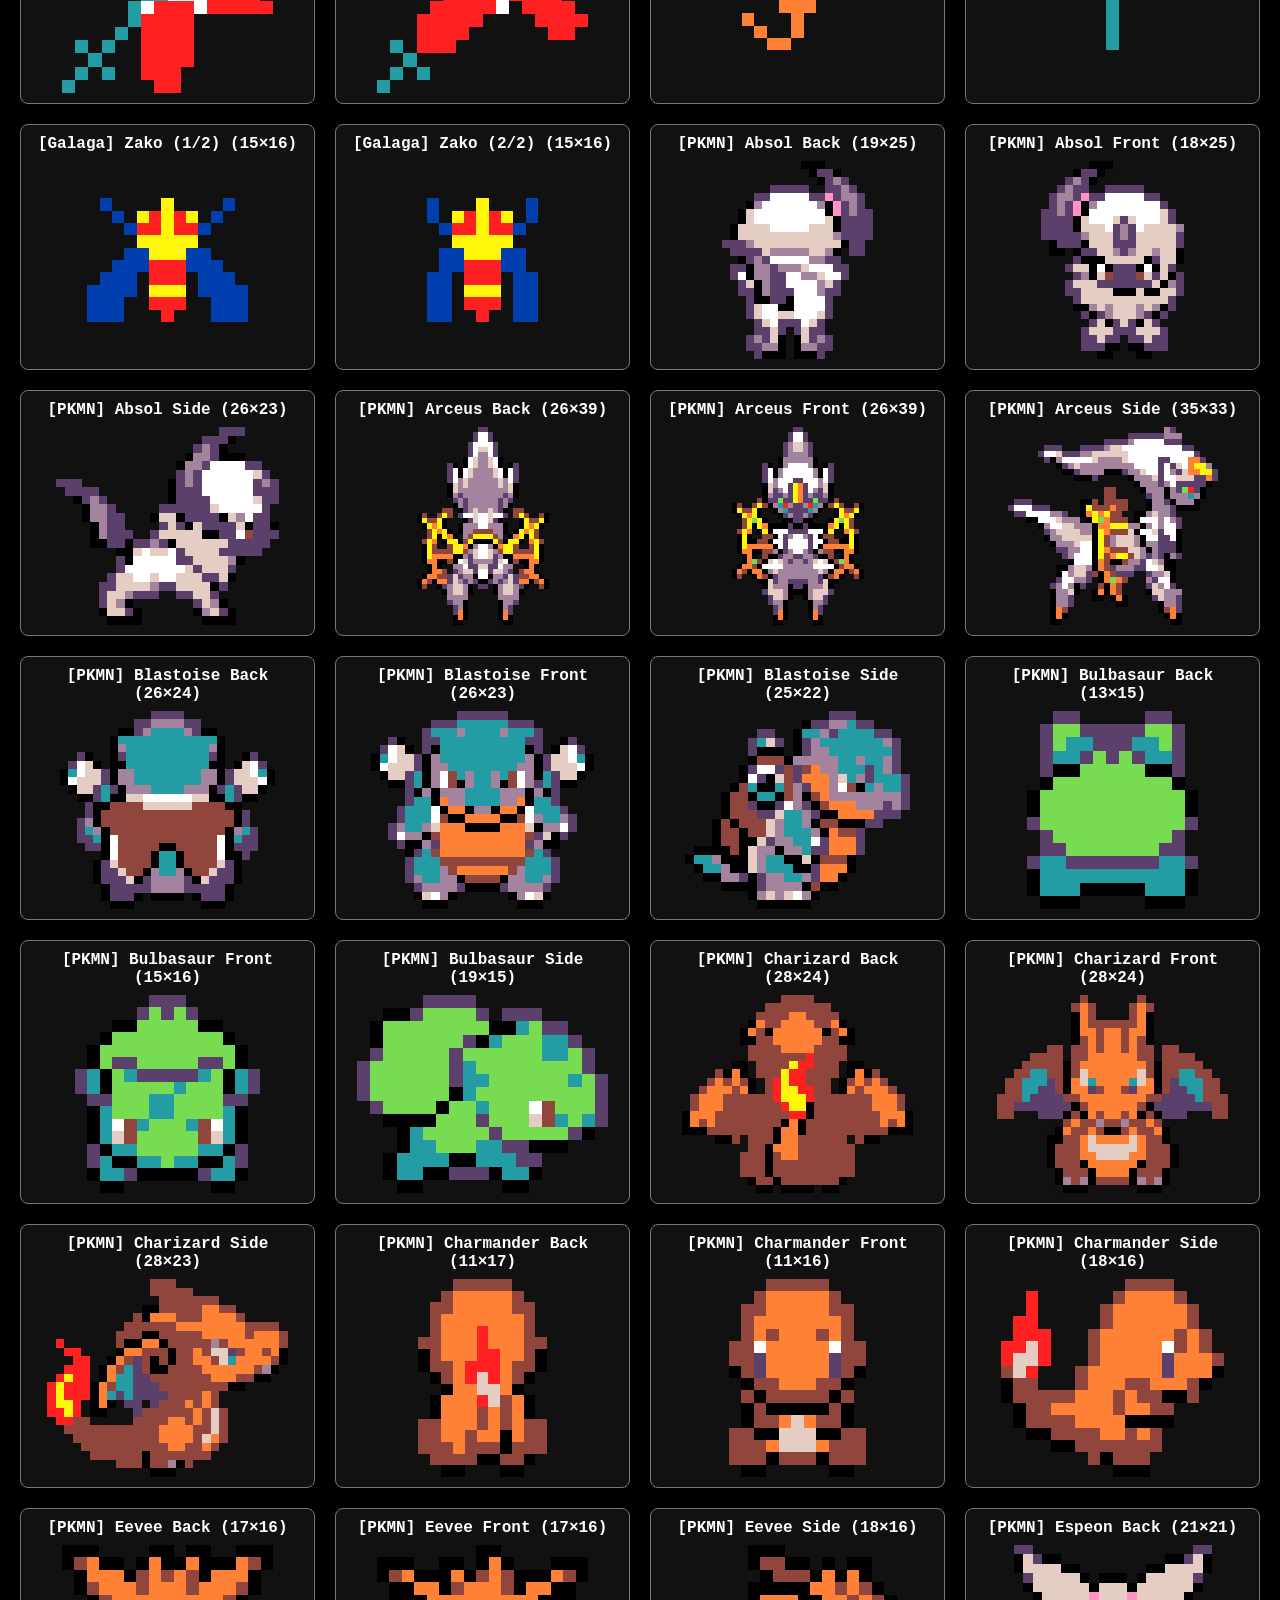
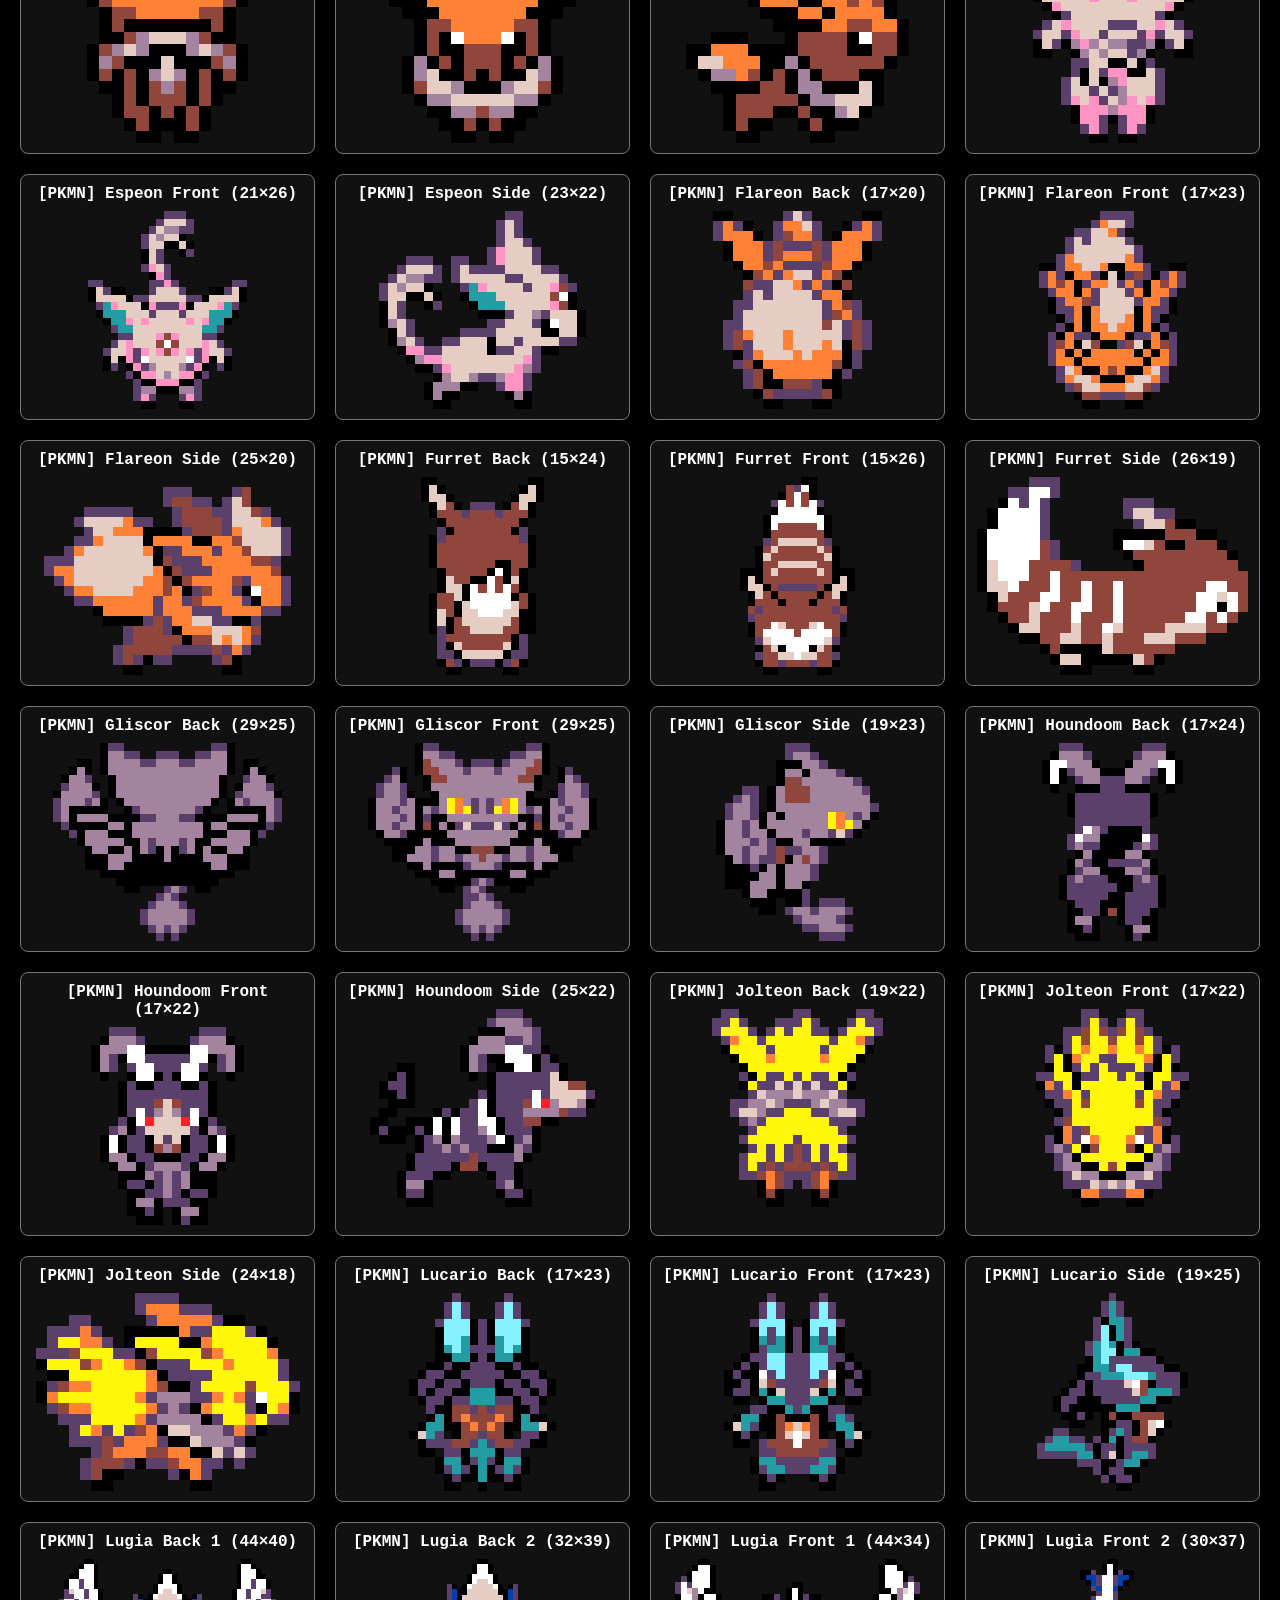
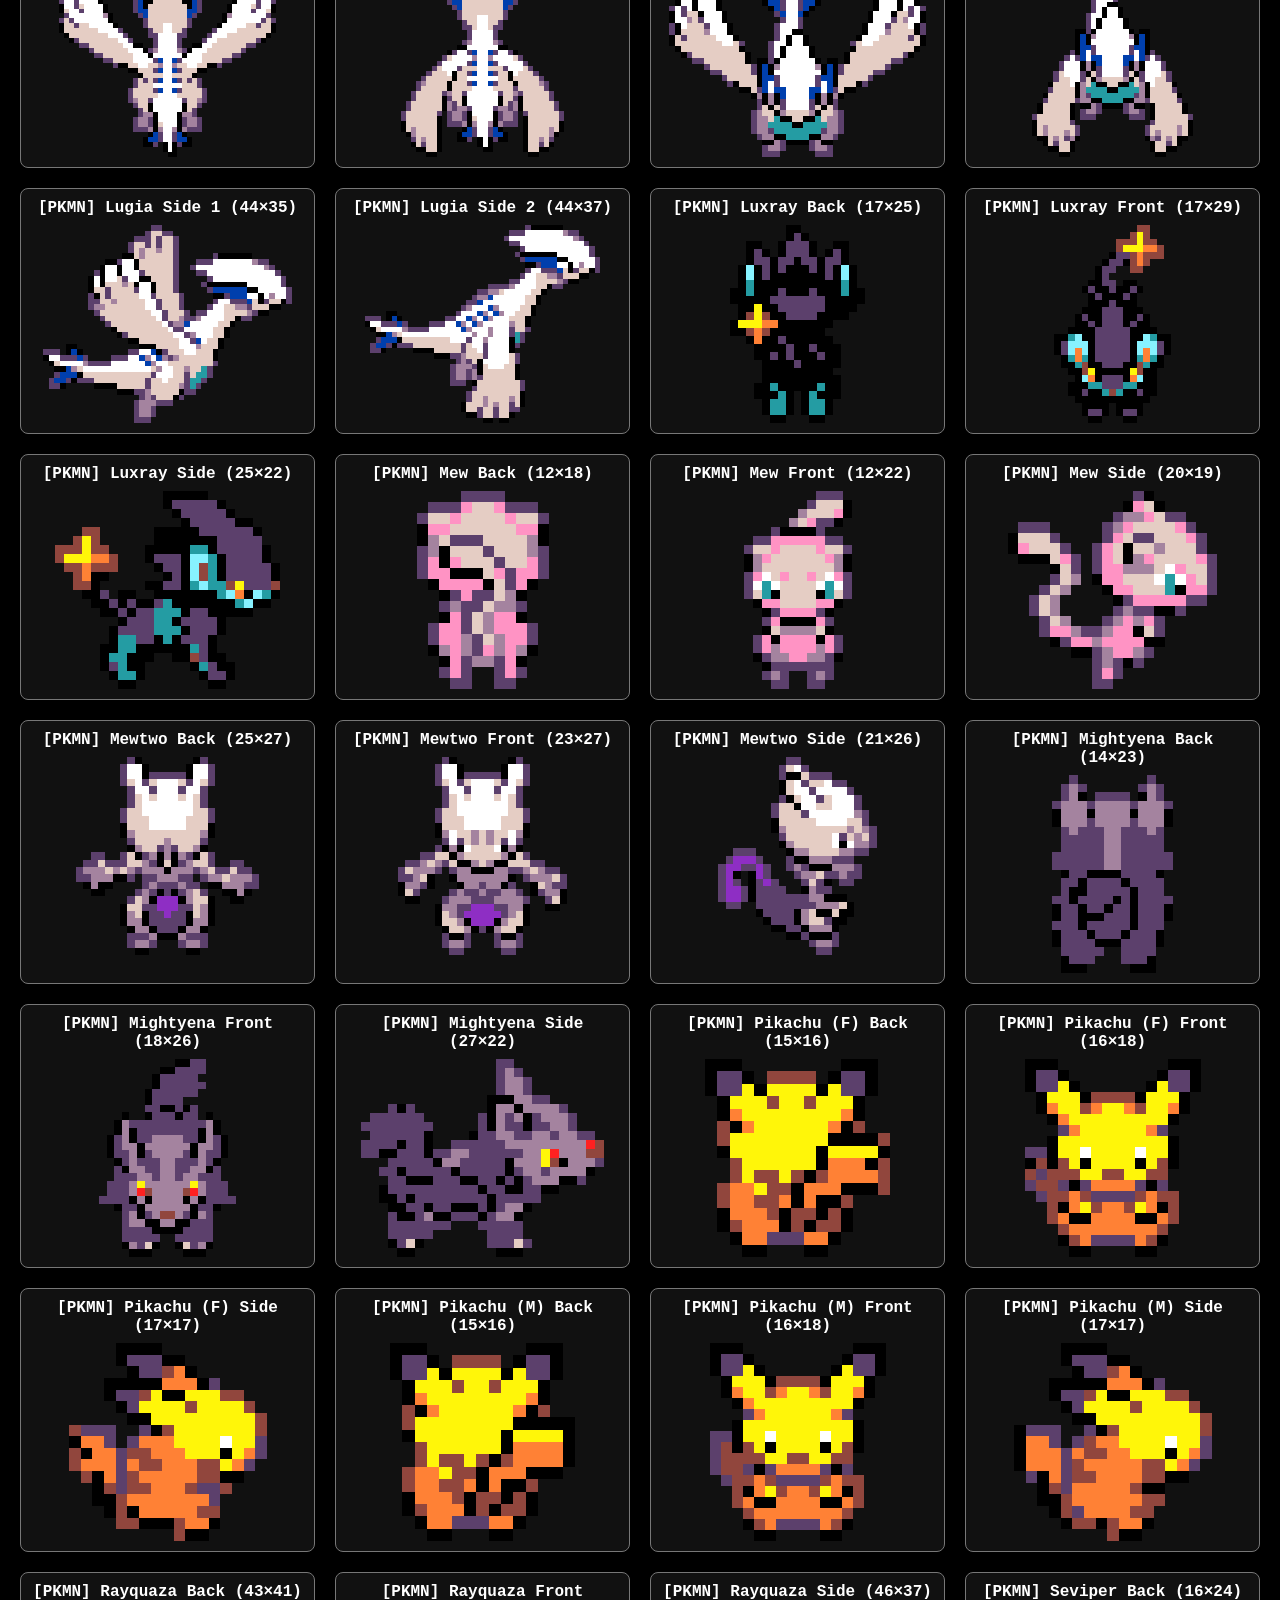
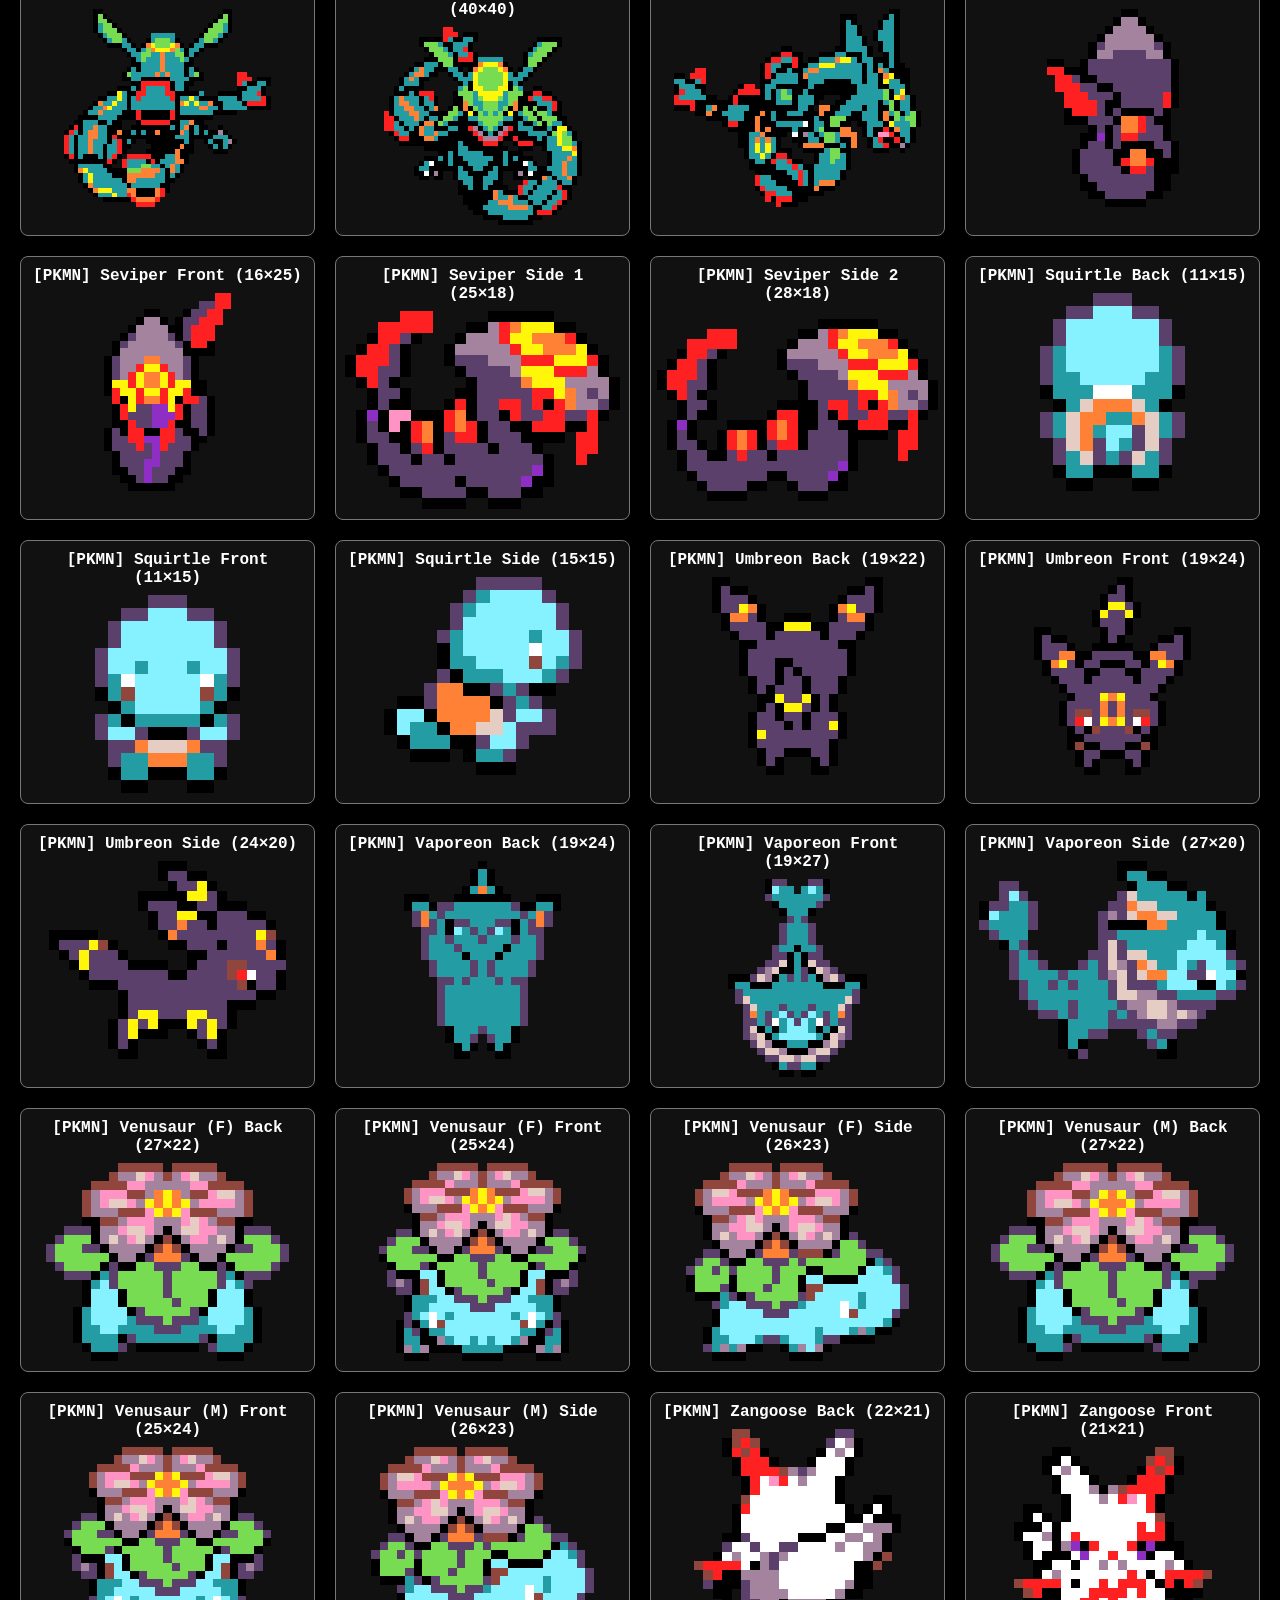
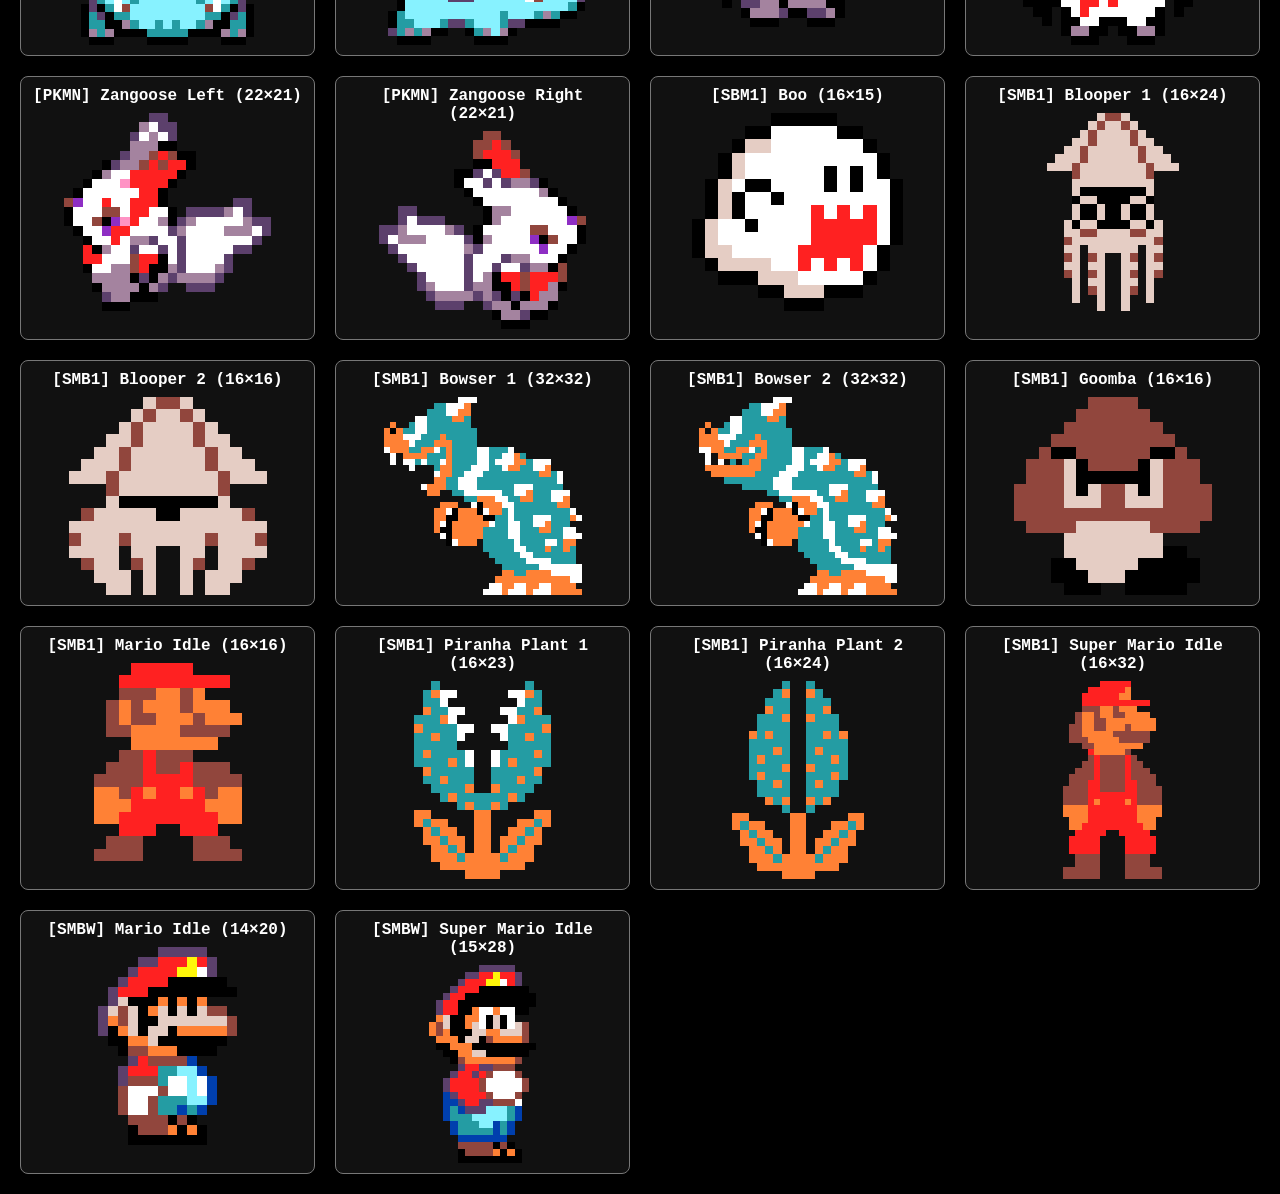
<file: spritegallery.html>
<!DOCTYPE html>
<html lang="en">
<head>
  <meta charset="UTF-8">
  <meta name="viewport" content="width=device-width, initial-scale=1.0">
  <title>Sprite Gallery</title>
  <link rel="stylesheet" href="css/spritegallery.css">
</head>
<body>
  <main id="gallery">
  </main>
  <script src="js/spritegallery.js"></script>
</body>
</html>
</file>
<file: css/imgToSprite.css>
body {
  font-family:Courier,monospace;
  padding:20px;
  max-width:800px;
  margin:0 auto;
  text-align:center;
  background-color:#000;
  color:#fff;
}
input,textarea,button,::file-selector-button {
  background-color:#000;
  color:#fff;
  border:1px solid #777
}
button {
  padding:4px;
  margin:8px;
}
#uploaded-container {
  width:100%;
  height:40vh;
  margin-top:20px;
  margin-bottom:20px;
  align-items:center;
  justify-items:center;
  display:flex;
}
#uploaded-image {
  object-fit:contain;
  max-width:100%;
  max-height:100%;
  image-rendering:pixelated;
  top:0;
  margin-left:auto;
  margin-right:auto;
}
input[type="range"] {
  width:100%;
}
input[type="file"] {
  margin-bottom:16px;
  border:0px;
}
table {
  width:100%;
  margin-top:20px;
  border-collapse:collapse;
}
table,th,td {
  border:1px solid #777;
}
th,td {
  padding:10px;
  text-align:center;
  text-shadow:0 0 4px #000,0 0 4px #000,0 0 4px #000;
}
#palette input {
  width:50px;
}
#quantized-canvas {
  margin-top:20px;
  border:1px solid #fff;
  width:90vh;
  height:auto;
  image-rendering:pixelated;
  max-width:100%
}
p {
  margin-top:20px;
  max-width:98vw;
  width:auto;
  height:auto;
  padding:10px;
  font-family:monospace;
  white-space:pre-wrap;
  font-size:8px;
  text-align:left;
  border:1px solid #fff;
  overflow:scroll;
}
#output-text {
  resize:none;
}
.checkbox-container {
  position:relative;
  padding:6px 10px 6px 30px;
  cursor:pointer;
  user-select:none;
  width:20%;
}
.checkbox-container input {
  position:absolute;
  opacity:0;
  cursor:pointer;
  height:0;
  width:0;
}
.checkmark {
  position:absolute;
  top:6px;
  left:6px;
  height:15px;
  width:15px;
  background-color:#0000;
  border:solid 1px #555;
}
.checkbox-container:hover input ~ .checkmark {
  background-color:#222;
}
.checkmark:after {
  content:"";
  position:absolute;
  display:none;
}
.checkbox-container input:checked ~ .checkmark:after {
  display:block;
}
.checkbox-container .checkmark:after {
  left:4px;
  top:1px;
  width:4px;
  height:8px;
  border:1px solid #fff;
  border-width:0 3px 3px 0;
  transform:rotate(45deg);
}
#copy-output {
  width:40%;
  height:2em;
  font-size:1.5em;
}
</file>
<file: css/imgtosprite.css>
body {
  font-family:Courier,monospace;
  padding:20px;
  max-width:800px;
  margin:0 auto;
  text-align:center;
  background-color:#000;
  color:#fff;
}
input,textarea,button,::file-selector-button {
  background-color:#000;
  color:#fff;
  border:1px solid #777
}
button {
  padding:4px;
  margin:8px;
}
#uploaded-container {
  width:100%;
  height:40vh;
  margin-top:20px;
  margin-bottom:20px;
  align-items:center;
  justify-items:center;
  display:flex;
}
#uploaded-image {
  object-fit:contain;
  max-width:100%;
  max-height:100%;
  image-rendering:pixelated;
  top:0;
  margin-left:auto;
  margin-right:auto;
}
input[type="range"] {
  width:100%;
}
input[type="file"] {
  margin-bottom:16px;
  border:0px;
}
table {
  width:100%;
  margin-top:20px;
  border-collapse:collapse;
}
table,th,td {
  border:1px solid #777;
}
th,td {
  padding:10px;
  text-align:center;
  text-shadow:0 0 4px #000,0 0 4px #000,0 0 4px #000;
}
#palette input {
  width:50px;
}
#quantized-canvas {
  margin-top:20px;
  border:1px solid #fff;
  width:90vh;
  height:auto;
  image-rendering:pixelated;
  max-width:100%
}
p {
  margin-top:20px;
  max-width:98vw;
  width:auto;
  height:auto;
  padding:10px;
  font-family:monospace;
  white-space:pre-wrap;
  font-size:8px;
  text-align:left;
  border:1px solid #fff;
  overflow:scroll;
}
#output-text {
  resize:none;
}
.checkbox-container {
  position:relative;
  padding:6px 10px 6px 30px;
  cursor:pointer;
  user-select:none;
  width:20%;
}
.checkbox-container input {
  position:absolute;
  opacity:0;
  cursor:pointer;
  height:0;
  width:0;
}
.checkmark {
  position:absolute;
  top:6px;
  left:6px;
  height:15px;
  width:15px;
  background-color:#0000;
  border:solid 1px #555;
}
.checkbox-container:hover input ~ .checkmark {
  background-color:#222;
}
.checkmark:after {
  content:"";
  position:absolute;
  display:none;
}
.checkbox-container input:checked ~ .checkmark:after {
  display:block;
}
.checkbox-container .checkmark:after {
  left:4px;
  top:1px;
  width:4px;
  height:8px;
  border:1px solid #fff;
  border-width:0 3px 3px 0;
  transform:rotate(45deg);
}
#copy-output {
  width:40%;
  height:2em;
  font-size:1.5em;
}
</file>
<file: css/scriptRepository.css>
* {
  margin:0;
  padding:0;
  box-sizing:border-box;
}
body {
  font-family:Courier,monospace;
  background-color:#000;
  color:#fff;
}
header {
  display:flex;
  justify-content:center;
  align-items:center;
  margin:20px;
}
main {
  margin:20px;
  display:grid;
  grid-template-columns:repeat(1,1fr);
  gap:20px;
}
.script-container {
  background-color:#111;
  border:1px solid #777;
  border-radius:8px;
  overflow:hidden;
  padding:10px;
  display:flex;
  flex-direction:column;
  align-items:center;
  transition:0.1s;
}
.script-container:hover {
  border:1px solid #fff;
  border-radius:2px;
}
.script-container .script-label {
  font-size:16px;
  font-weight:bold;
  margin-bottom:8px;
  text-align:center;
  color:#fff;
}

.script-container.roblox {
  background-color:#113;
}
.script-container.impact {
  background-color:#131;
}
</file>
<file: css/spriteGallery.css>
* {
  margin:0;
  padding:0;
  box-sizing:border-box;
}
body {
  font-family:Courier,monospace;
  background-color:#000;
  color:#fff;
}
header {
  display:flex;
  justify-content:center;
  align-items:center;
  margin:20px;
}
main {
  margin:20px;
  display:grid;
  grid-template-columns:repeat(4,1fr);
  gap:20px;
}
.canvas-container {
  background-color:#333;
  border:1px solid #777;
  border-radius:8px;
  overflow:hidden;
  padding:10px;
  display:flex;
  flex-direction:column;
  align-items:center;
  transition:0.1s;
}
.canvas-container:hover {
  border:1px solid #fff;
  border-radius:2px;
}
.canvas-container .canvas-label {
  font-size:16px;
  font-weight:bold;
  margin-bottom:8px;
  text-align:center;
  color:#fff;
}
canvas {
  width:22vw;
  height:22vh;
  object-fit:contain;
  image-rendering:pixelated;
}
</file>
<file: css/spritegallery.css>
* {
  margin:0;
  padding:0;
  box-sizing:border-box;
}
body {
  font-family:Courier,monospace;
  background-color:#000;
  color:#fff;
}
header {
  display:flex;
  justify-content:center;
  align-items:center;
  margin:20px;
}
main {
  margin:20px;
  display:grid;
  grid-template-columns:repeat(4,1fr);
  gap:20px;
}
.canvas-container {
  background-color:#111;
  border:1px solid #777;
  border-radius:8px;
  overflow:hidden;
  padding:10px;
  display:flex;
  flex-direction:column;
  align-items:center;
  transition:0.1s;
}
.canvas-container:hover {
  border:1px solid #fff;
  border-radius:2px;
}
.canvas-container .canvas-label {
  font-size:16px;
  font-weight:bold;
  margin-bottom:8px;
  text-align:center;
  color:#fff;
}
canvas {
  width:22vw;
  height:22vh;
  object-fit:contain;
  image-rendering:pixelated;
}
</file>
